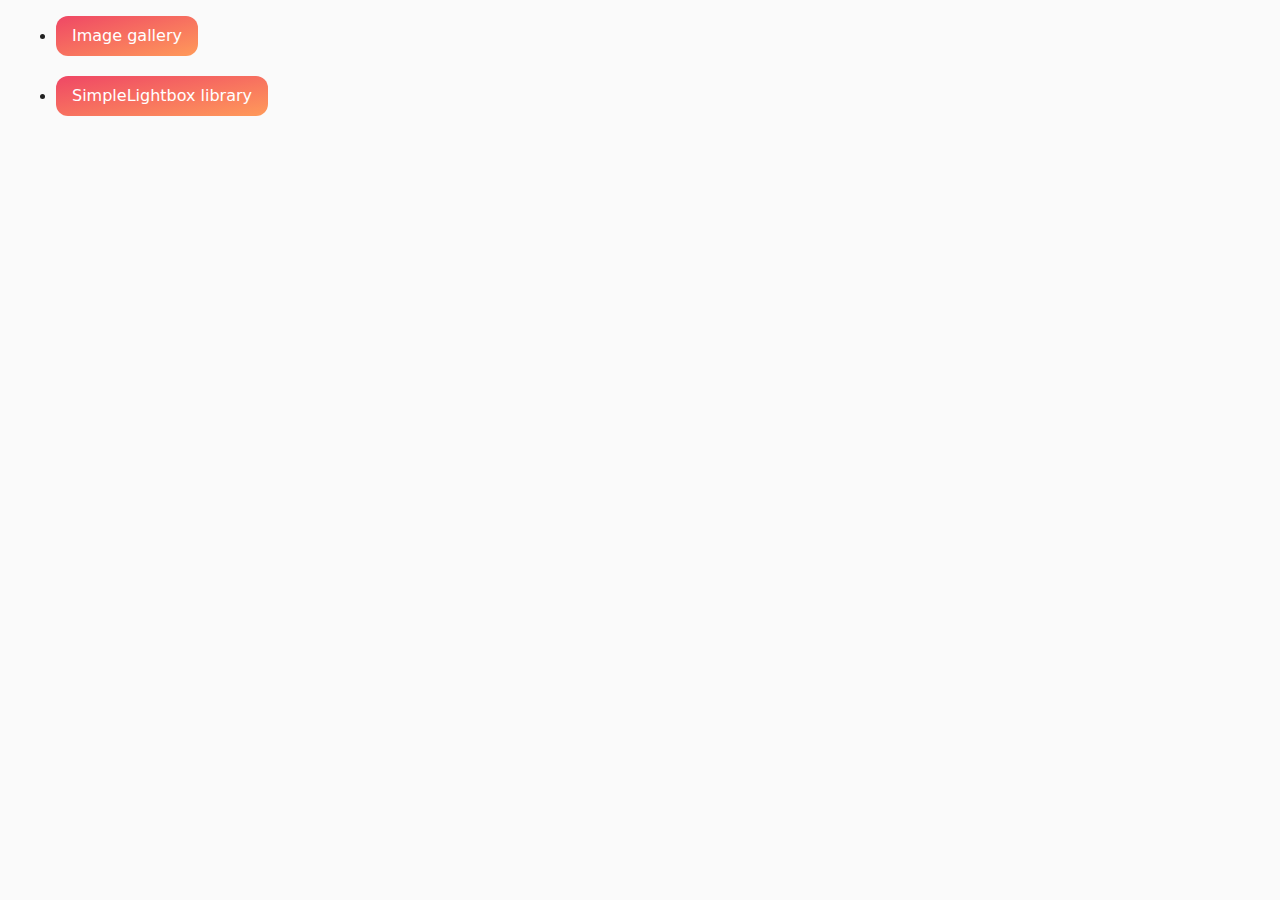
<file: index.html>
<!DOCTYPE html>
<html lang="en">
  <head>
    <meta charset="UTF-8" />
    <meta name="viewport" content="width=device-width, initial-scale=1.0" />
    <meta http-equiv="X-UA-Compatible" content="ie=edge" />
    <title>Homework 7</title>
    <link rel="stylesheet" href="css/common.css" />
  </head>
  <body>
    <ul>
      <li><a class="button" href="01-gallery.html">Image gallery</a></li>
      <li><a class="button" href="02-lightbox.html">SimpleLightbox library</a></li>
    </ul>
  </body>
</html>
</file>
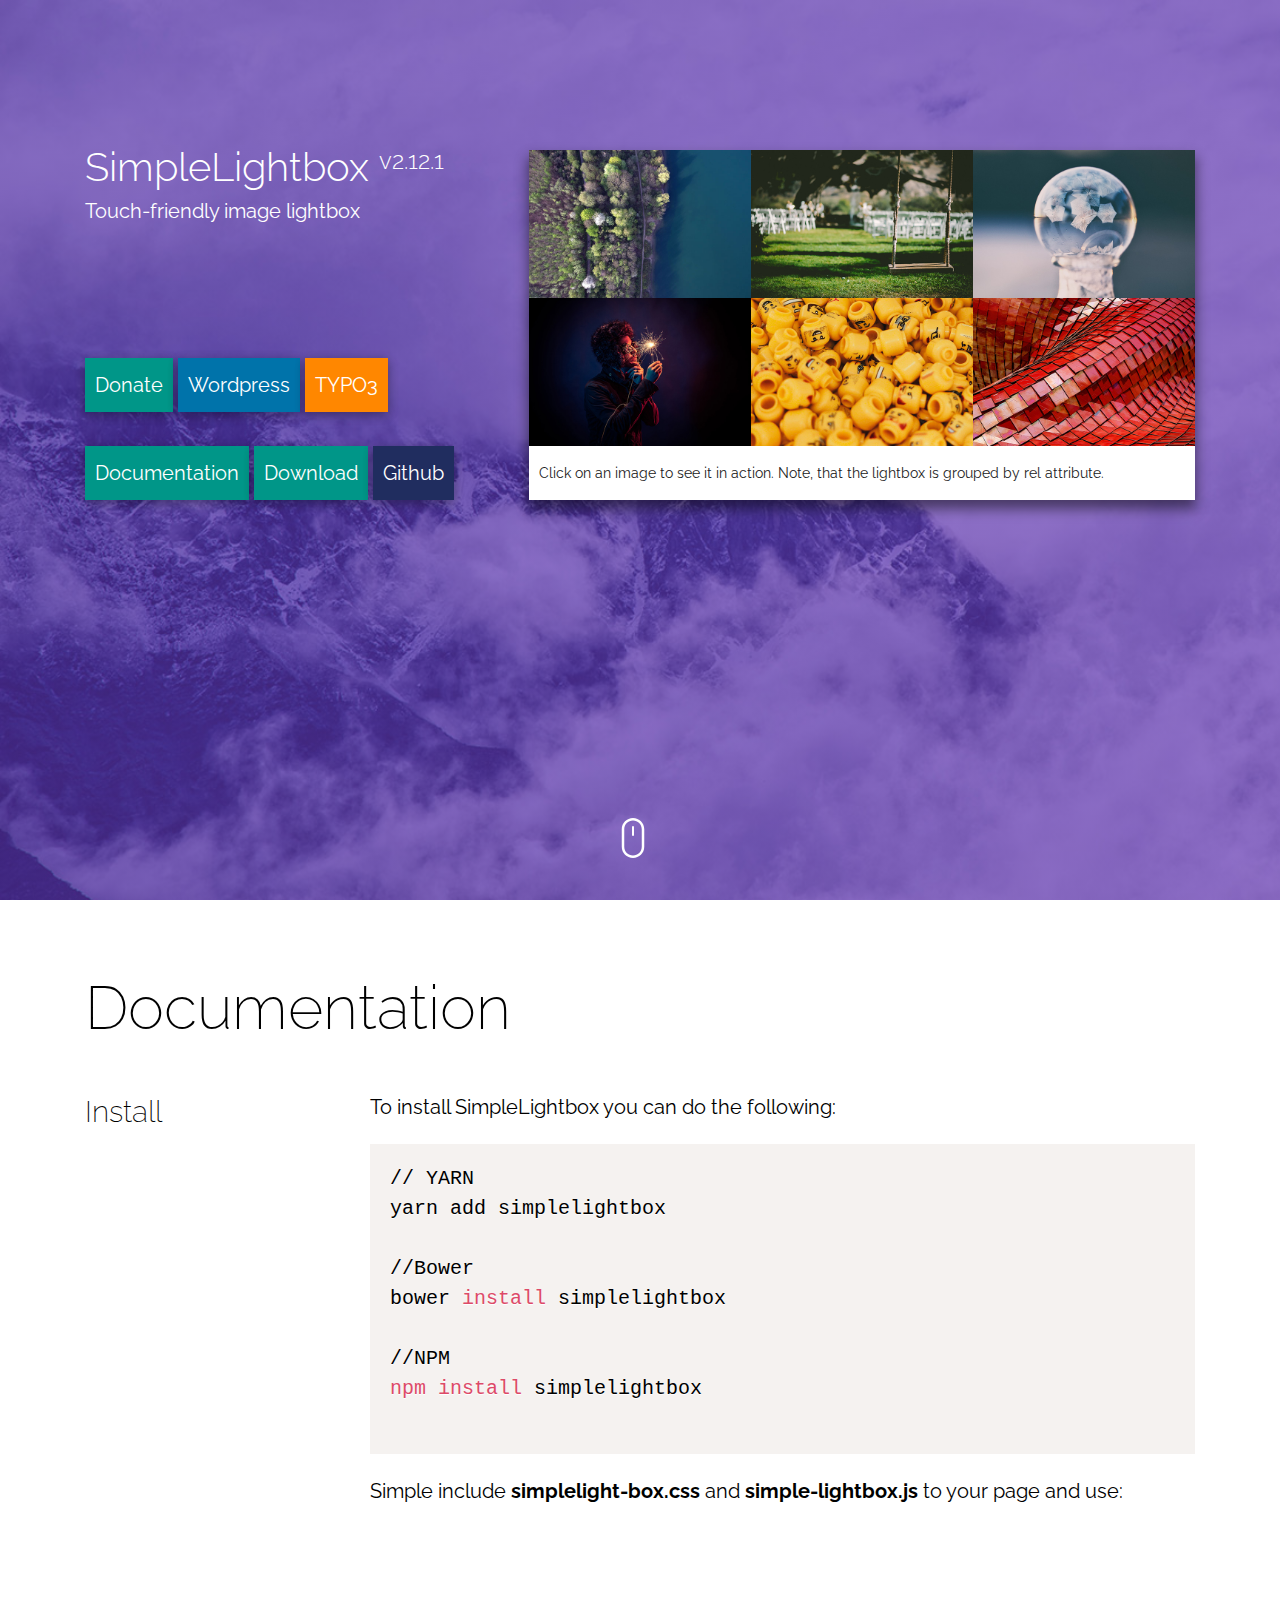
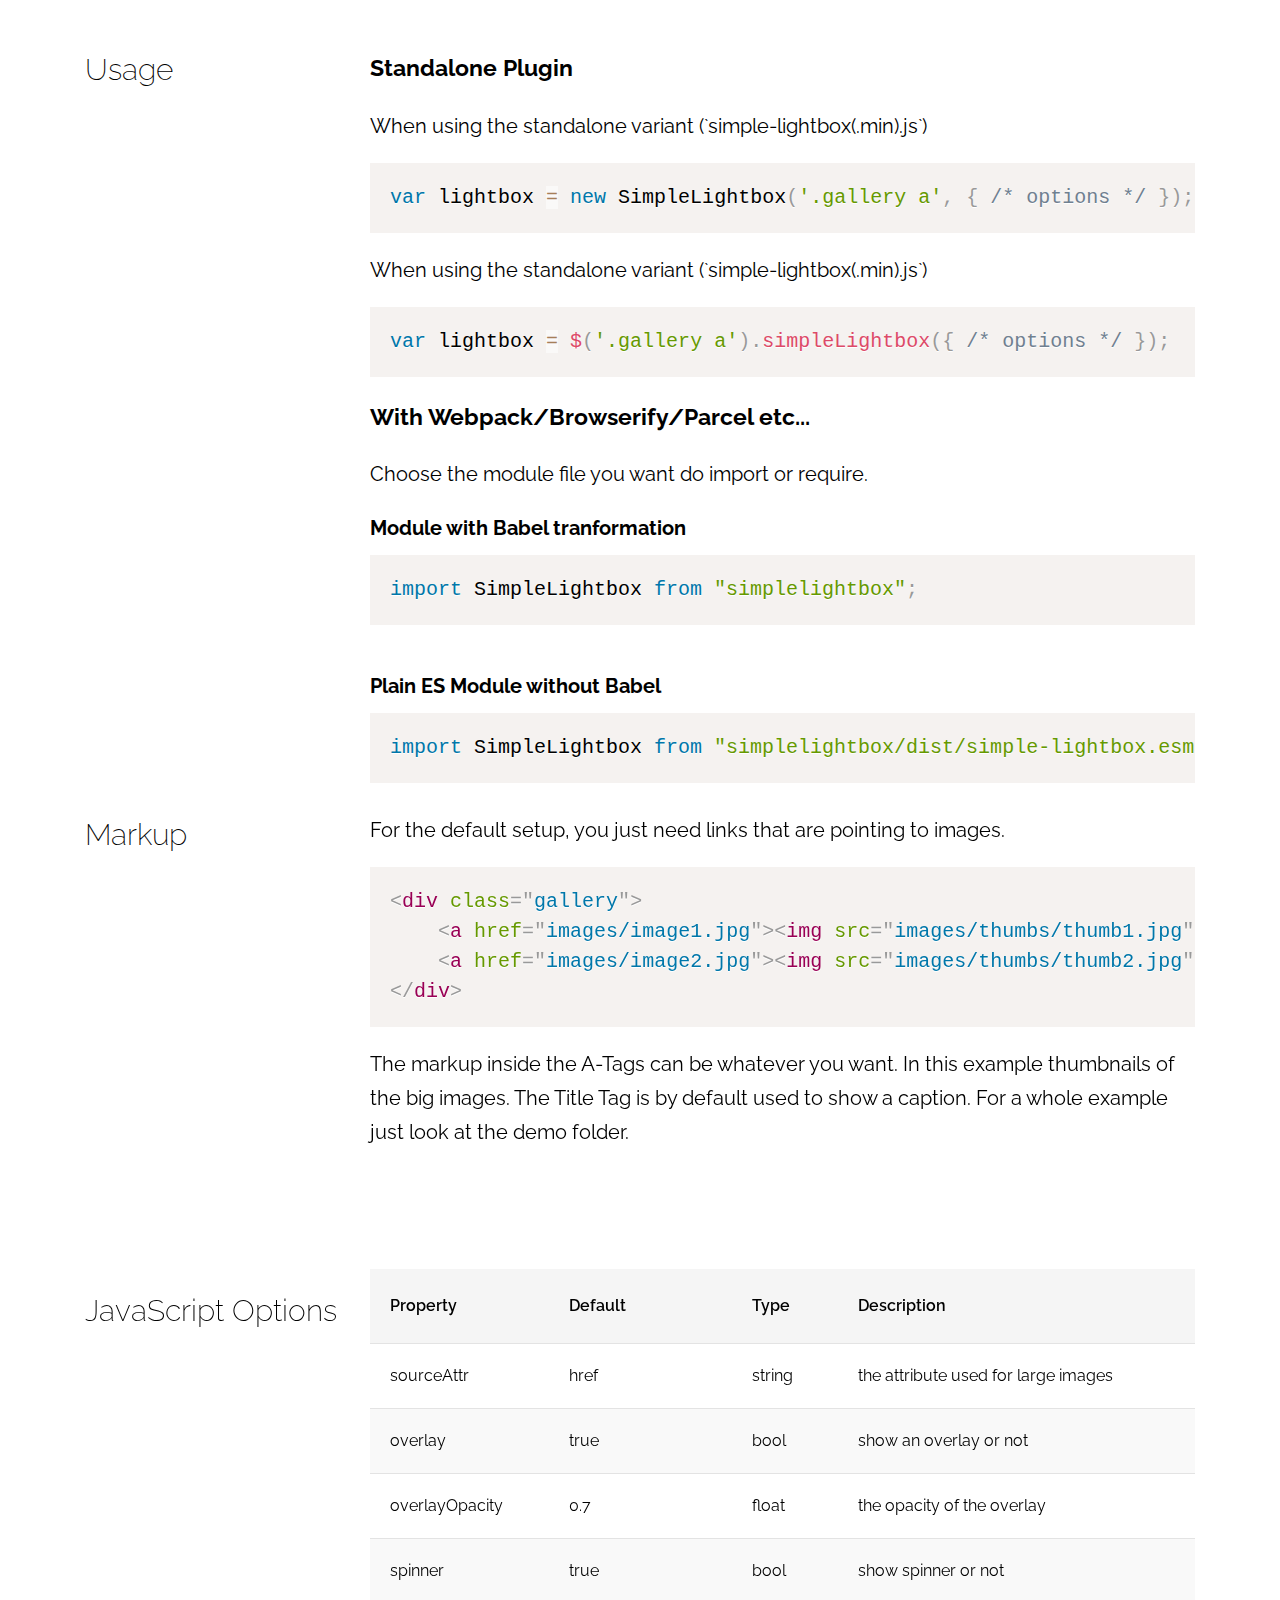
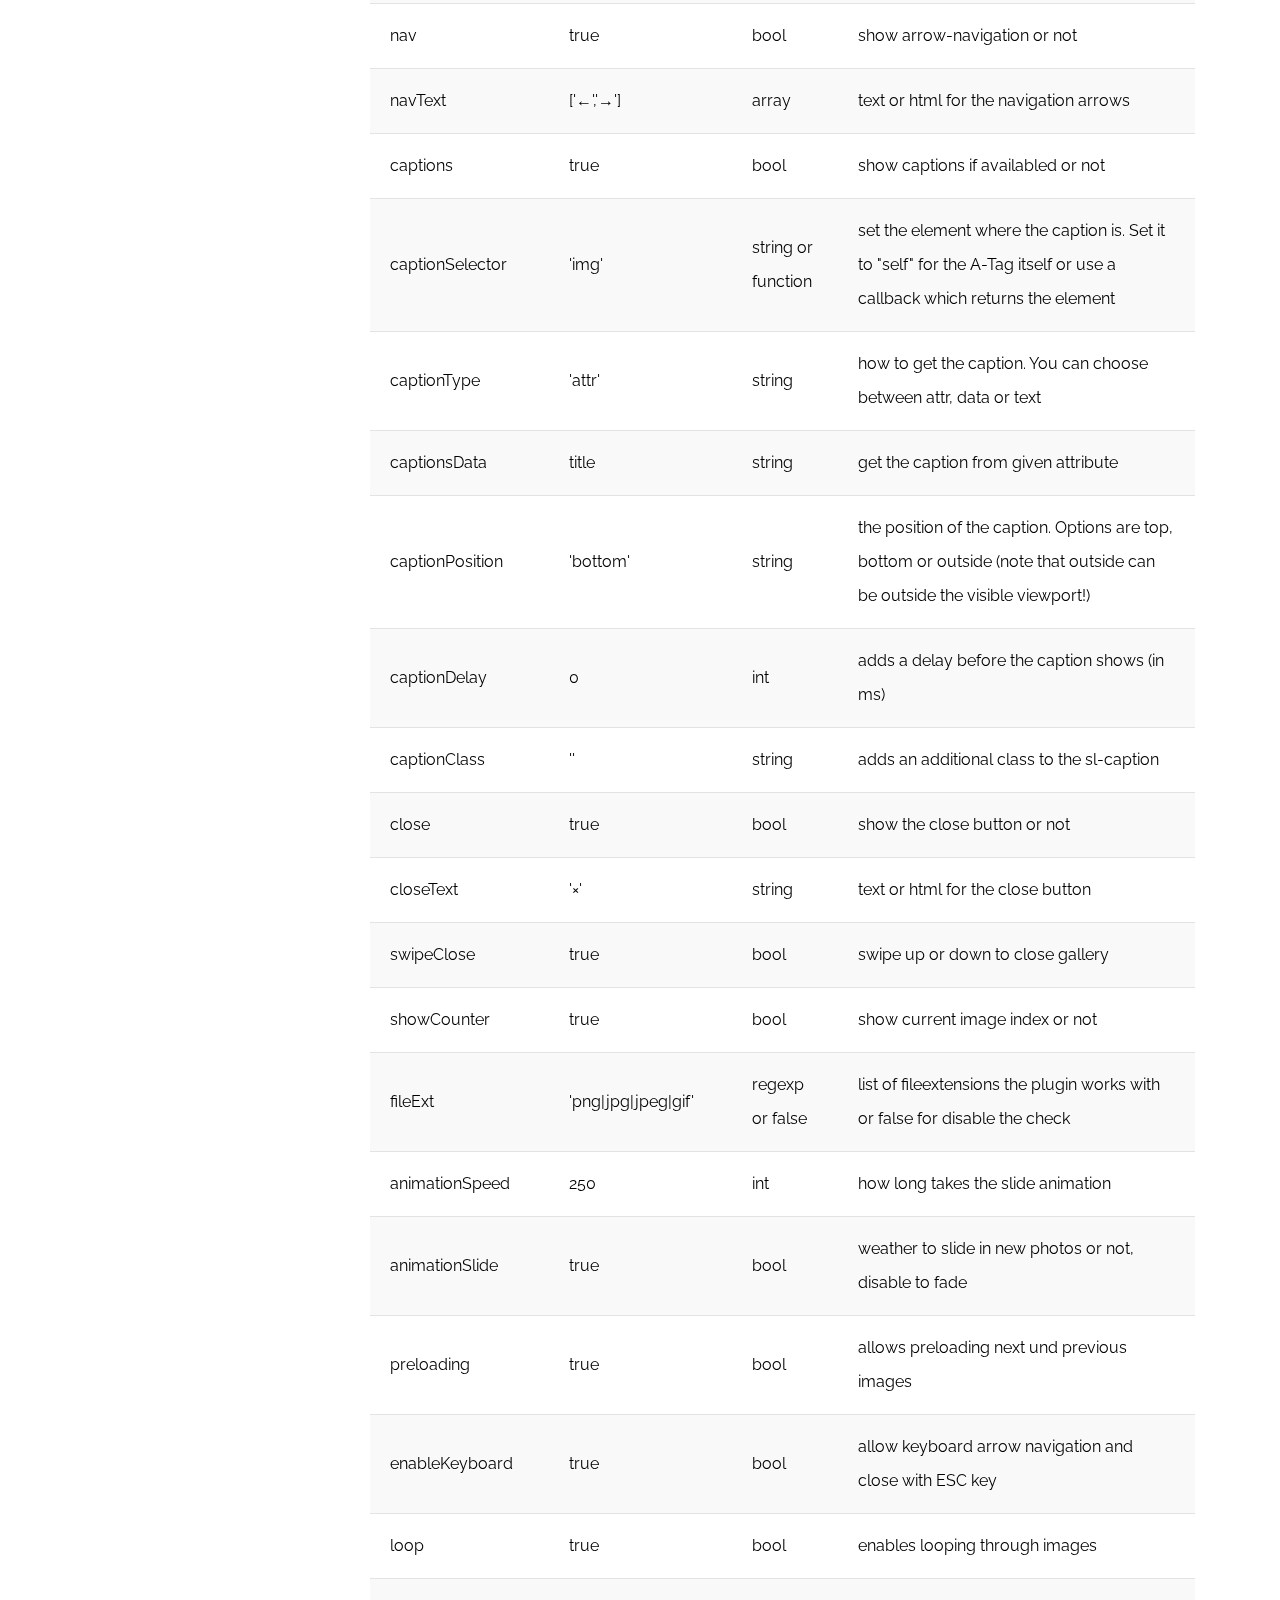
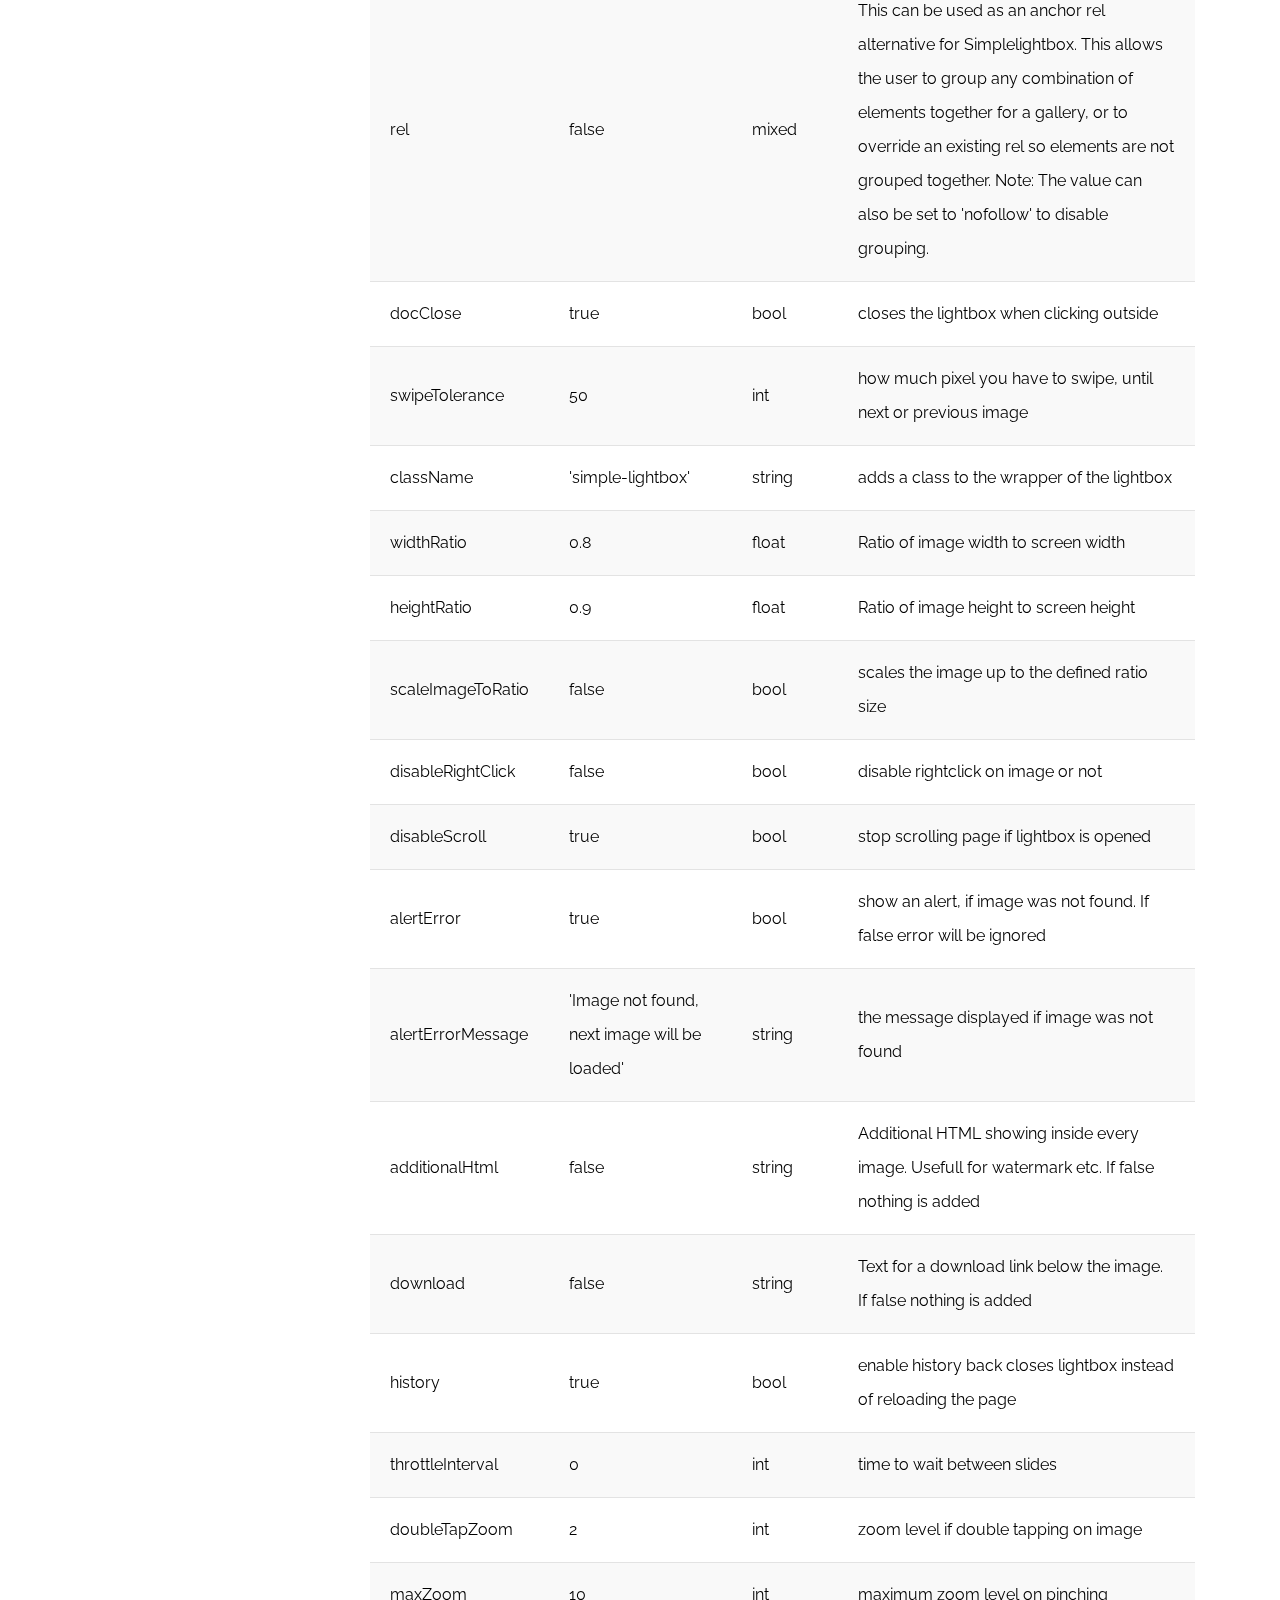
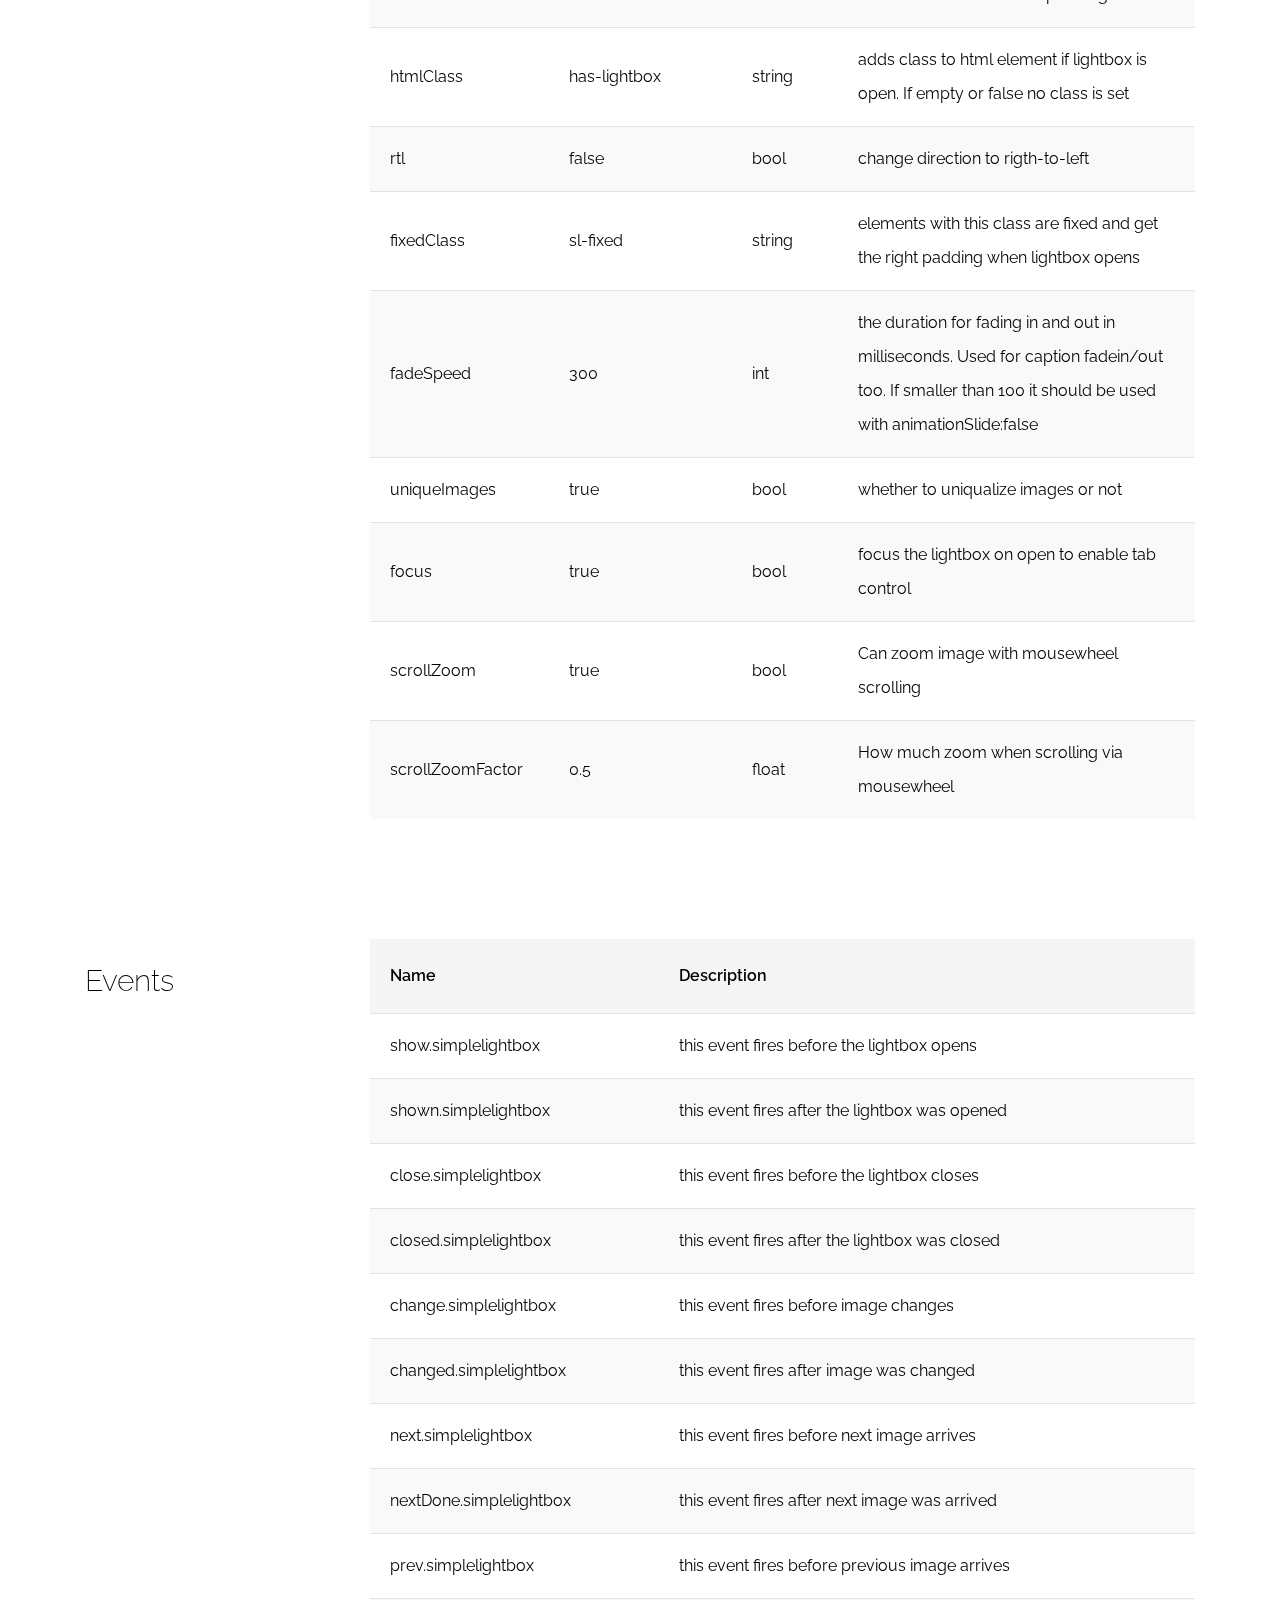
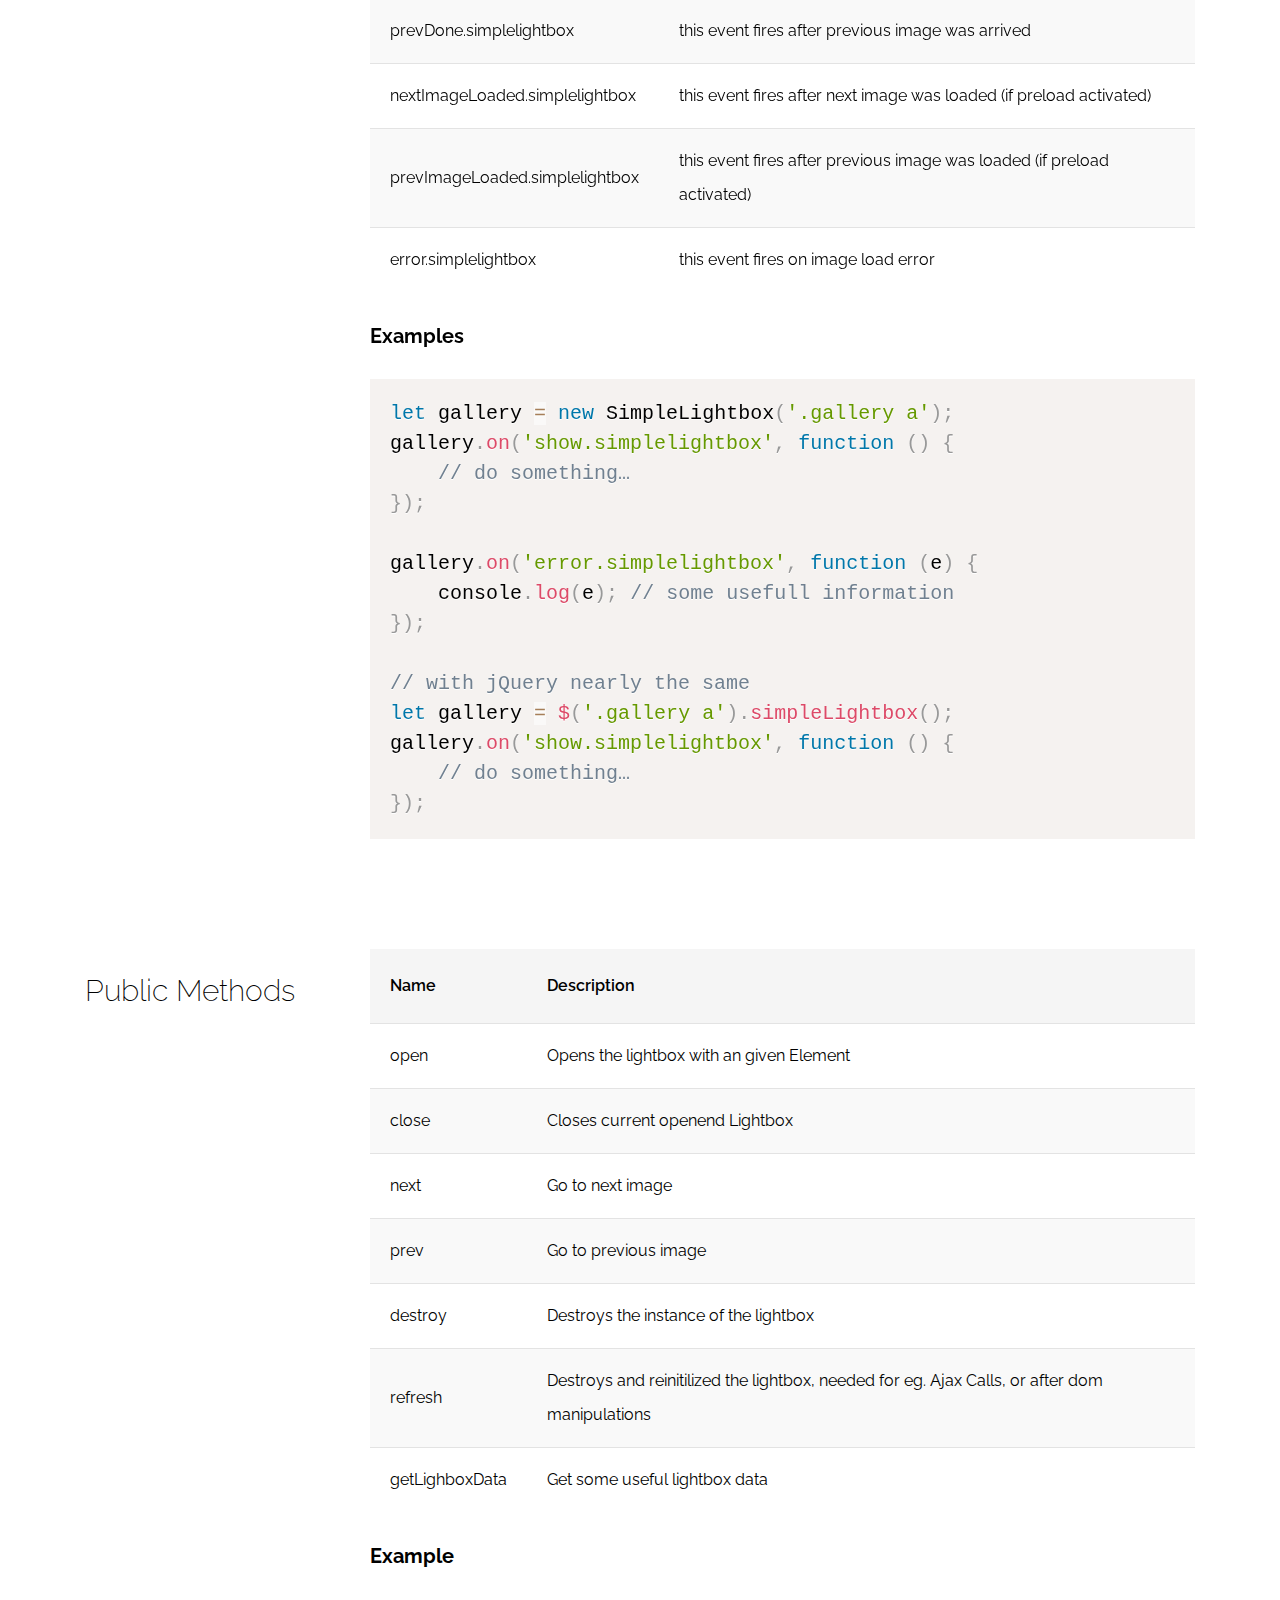
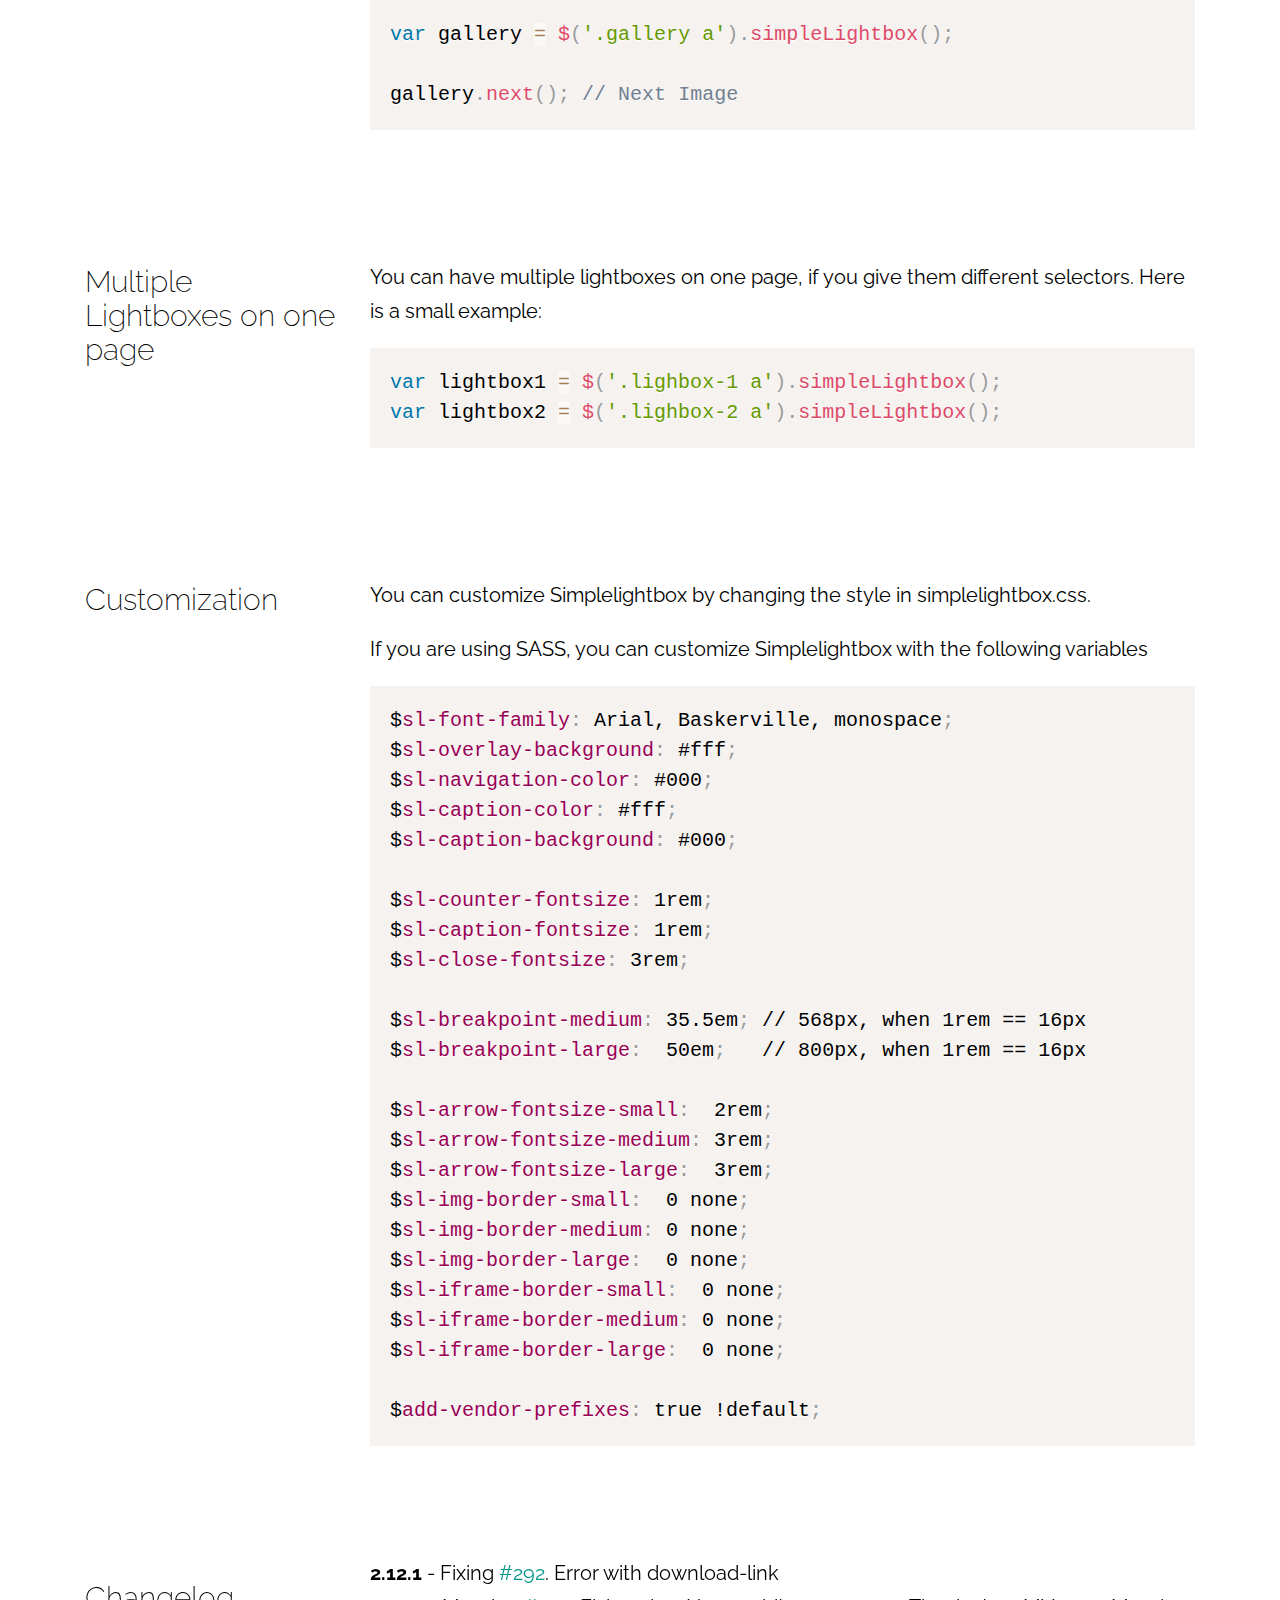
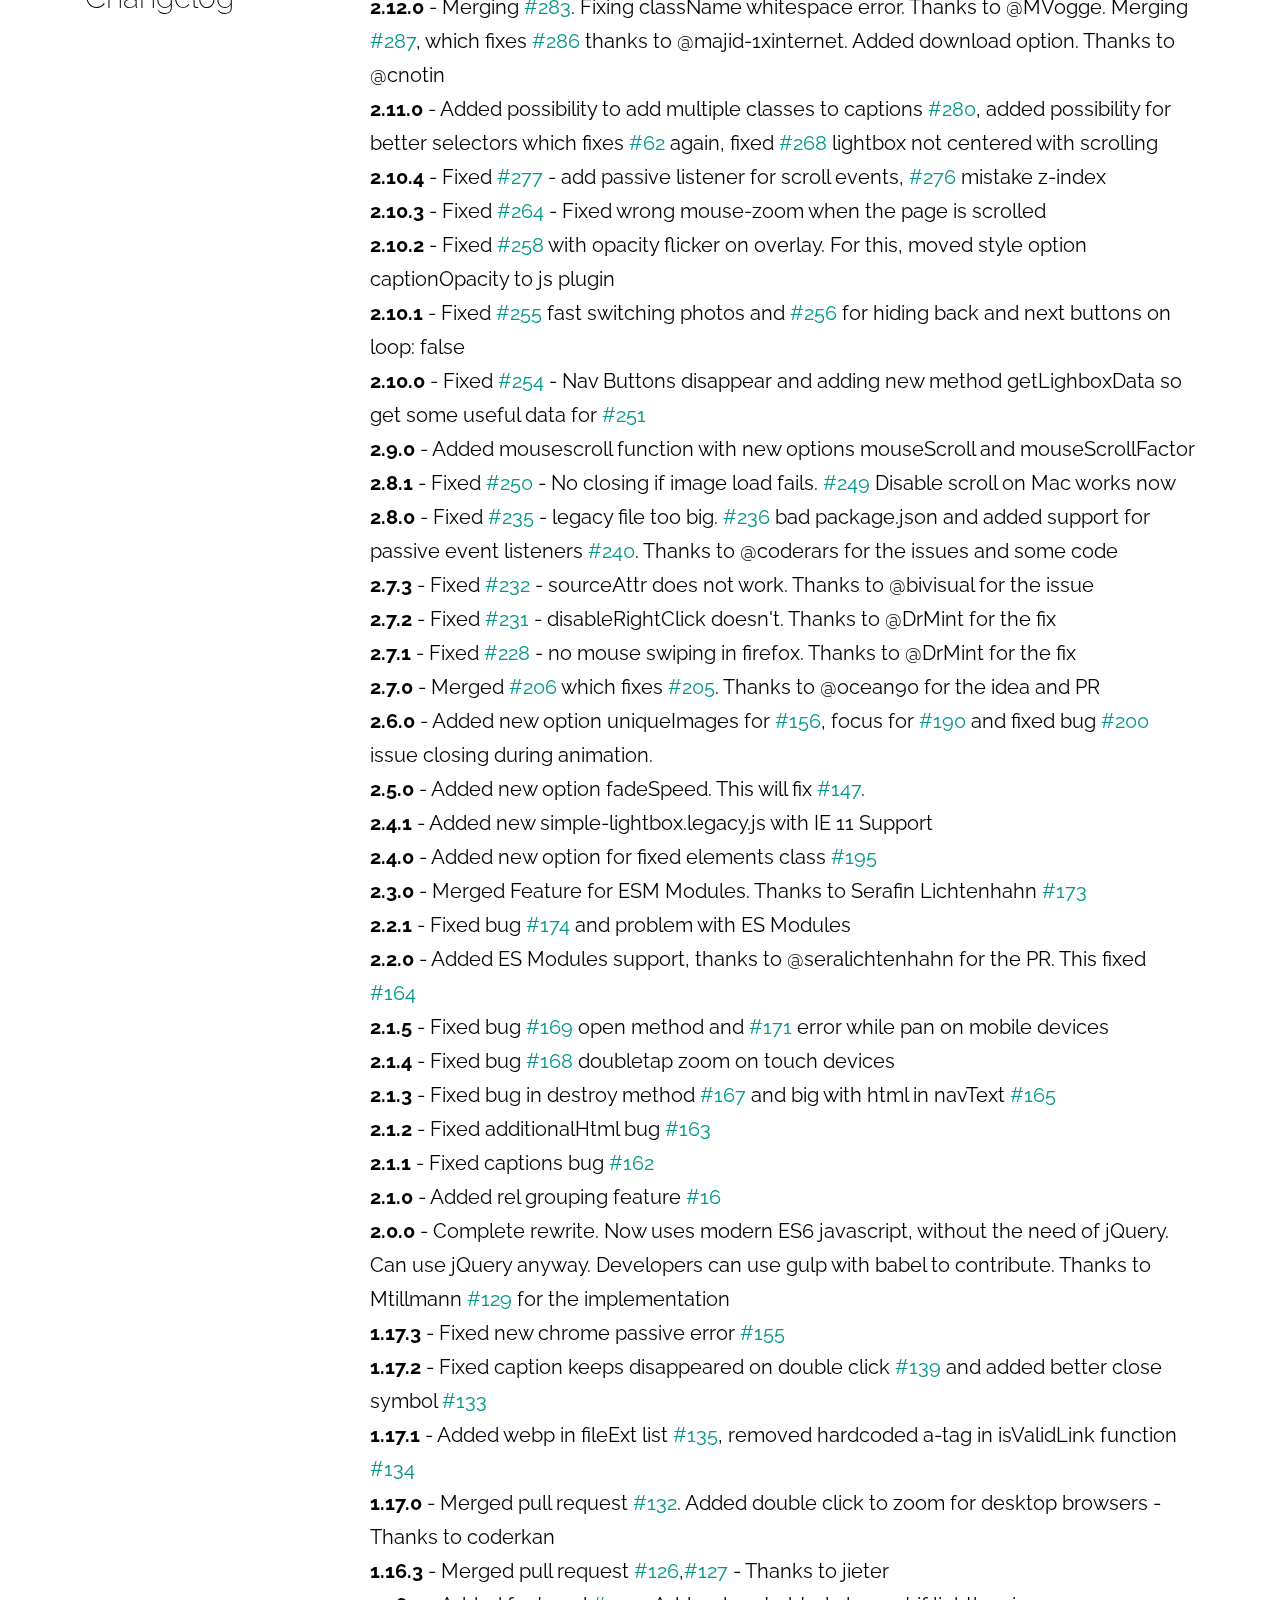
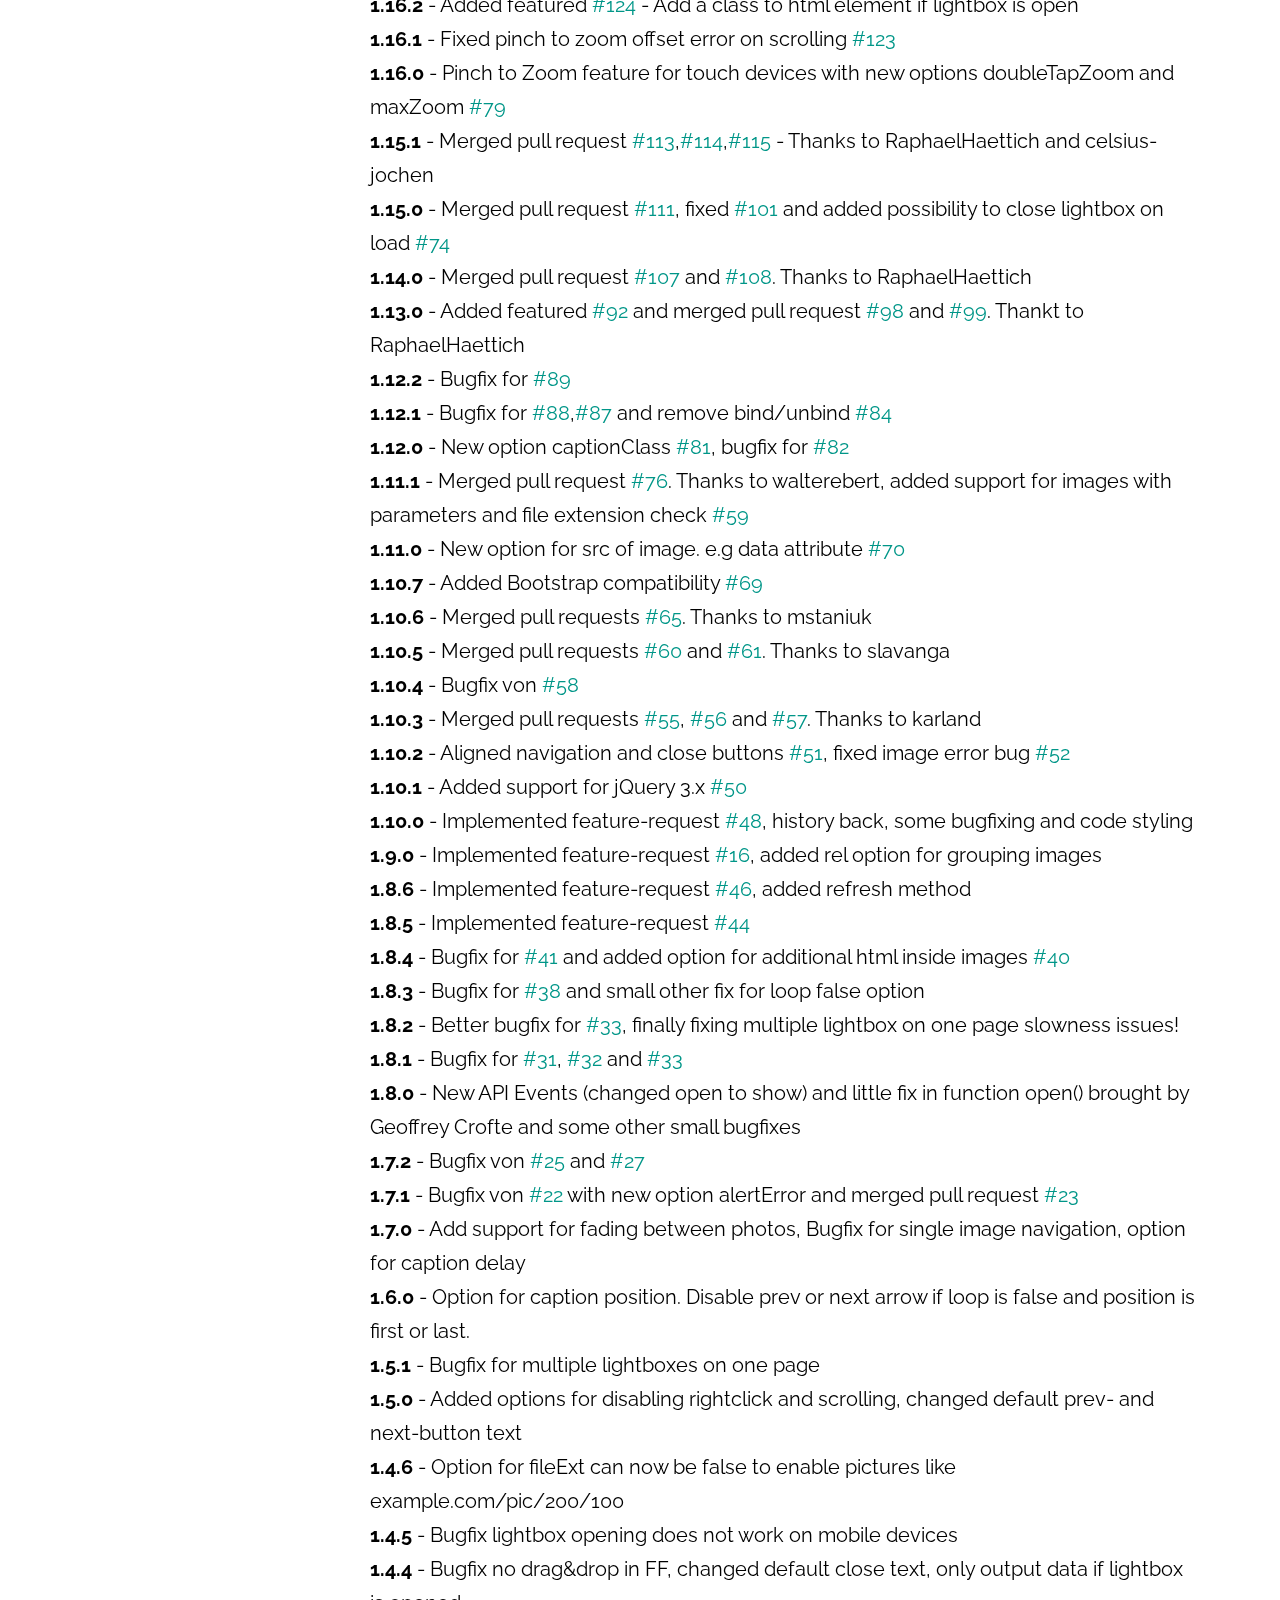
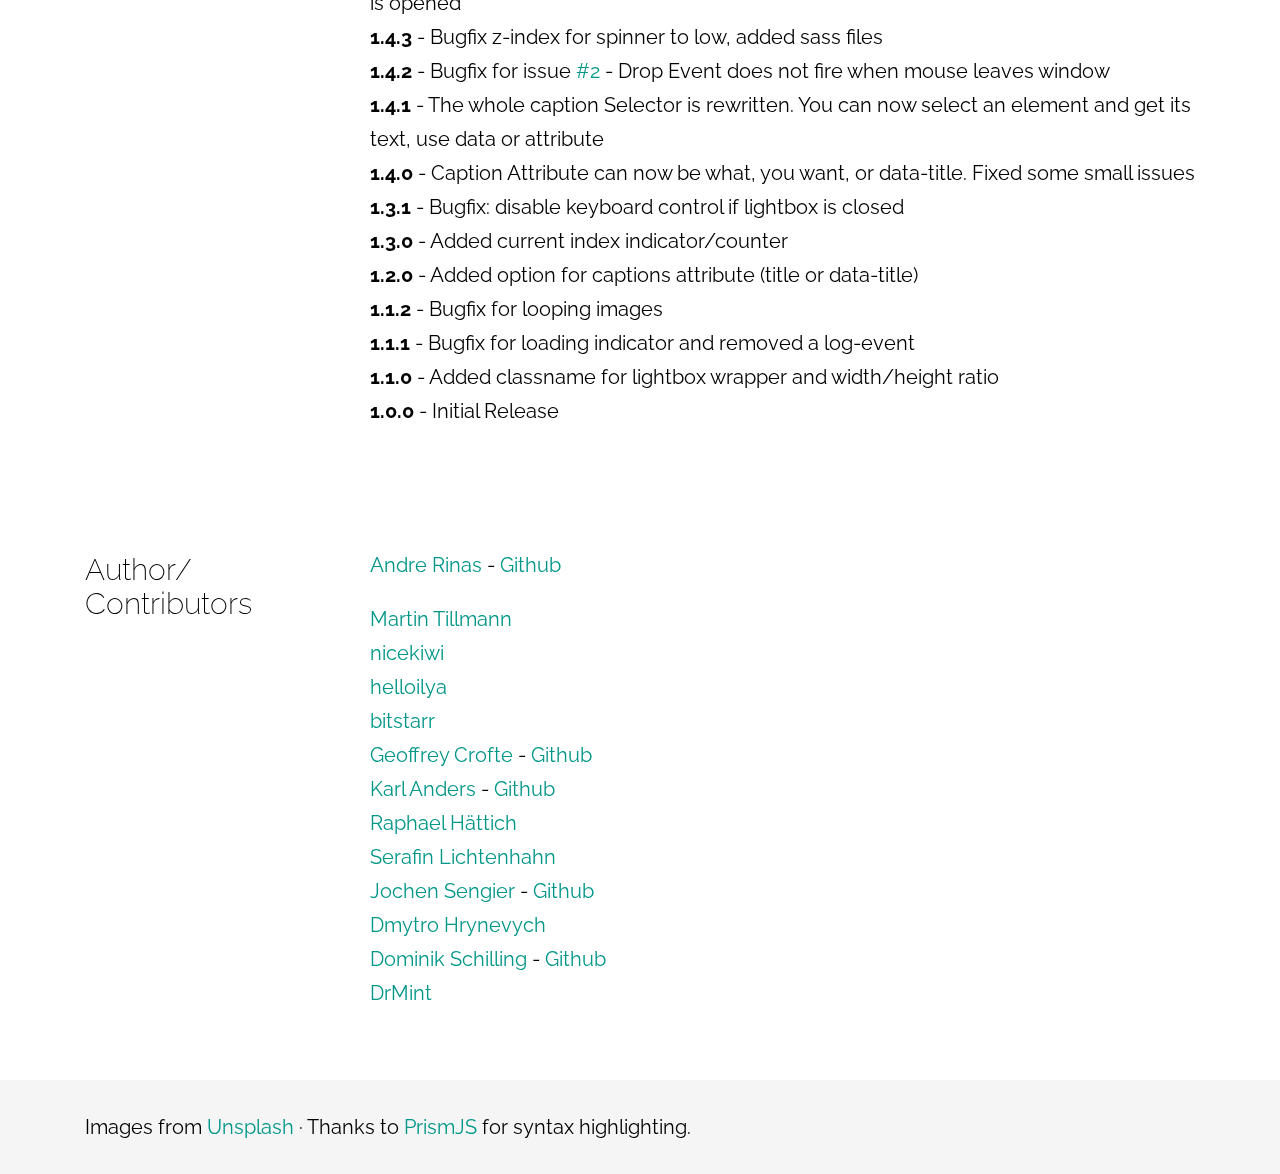
<file: node_modules/simplelightbox/demo/index.html>
<!DOCTYPE html>
<html lang="en">
<head>
<meta charset="utf-8">
<meta content="width=device-width, initial-scale=1, maximum-scale=1, user-scalable=no" name="viewport" />
<link href="https://fonts.googleapis.com/css?family=Raleway:300,400,700" rel="stylesheet">
<link rel="stylesheet" href="../dist/simple-lightbox.css?v2.12.1" />
<link rel="stylesheet" href="demo.css" />
<title>SimpleLightbox by André Rinas</title>
</head>
<body>
<header>
	<div class="gradient"></div>
	<div class="header-container">
		<div class="container demo-container">
			<div class="info">
				<h1>SimpleLightbox <sup>v2.12.1</sup></h1>
				<span class="subline">Touch-friendly image lightbox</span>
				<nav>
					<a class="btn donate" target="_blank" href="https://www.paypal.me/anrinas">Donate</a>
					<a class="btn wordpress" target="_blank" href="https://wordpress.org/plugins/simplelightbox/">Wordpress</a>
					<a class="btn typo3" target="_blank" href="https://extensions.typo3.org/extension/simplelightbox/">TYPO3</a><br><br>
					<a class="btn accent-color scrolllink" href="#documentation">Documentation</a>
					<a class="btn accent-color" target="_blank" href="https://github.com/andreknieriem/simplelightbox/archive/master.zip">Download</a>
					<a class="btn github" target="_blank" href="https://github.com/andreknieriem/simplelightbox">Github</a>
				</nav>
			</div>
			<div class="small-demo">
				<a href="img/full/01.jpg"><img src="img/thumb/01.jpg" title="Drone Photography" alt="" /></a>
				<a rel="rel2" href="img/full/02.jpg"><img src="img/thumb/02.jpg" alt="" /></a>
				<a rel="rel3" href="img/full/03.jpg"><img src="img/thumb/03.jpg" alt="" /></a>
				<a rel="rel2" href="img/full/04.jpg"><img src="img/thumb/04.jpg" alt="" /></a>
				<a rel="rel2" href="img/full/05.jpg"><img src="img/thumb/05.jpg" alt="" title="Lego Heads" /></a>
				<a rel="rel1" href="img/full/06.jpg"><img src="img/thumb/06.jpg" alt="" /></a>
				<div class="clearing"></div>
				<div class="caption">
					Click on an image to see it in action. Note, that the lightbox is grouped by rel attribute.
				</div>
			</div>
			<div class="clearing"></div>
		</div>
		<a class="scroll-hint scrolllink" href="#documentation"><span class="scrollwheel"></span></a>
	</div>
</header>
<div class="flyin-navi sl-fixed">
	<div class="container">
		<ul>
			<li><a class="scrolllink" href="#install">Install</a></li>
			<li><a class="scrolllink" href="#usage">Usage</a></li>
			<li><a class="scrolllink" href="#options">Options</a></li>
			<li><a class="scrolllink" href="#events">Events</a></li>
			<li><a class="scrolllink" href="#publicmethods">Public Methods</a></li>
			<li><a class="scrolllink" href="#multiple">Multiple</a></li>
			<li><a class="scrolllink" href="#customization">Customization</a></li>
		</ul>
	</div>
</div>
<section>
	<div class="container" id="documentation">
		<h1>Documentation</h1>
		<div class="row">
			<div class="col-left" id="install">
				<h2>Install</h2>
			</div>
			<div class="col-right">
				<p>
					To install SimpleLightbox you can do the following:
				</p>
				<pre>
<code class="language-bash">// YARN
yarn add simplelightbox

//Bower
bower install simplelightbox

//NPM
npm install simplelightbox</code>
				</pre>
				<p>
					Simple include <strong>simplelight-box.css</strong> and <strong>simple-lightbox.js</strong> to your page and use:
				</p>
			</div>
		</div>
	</div>
</section>
<section>
	<div class="container">
		<div class="row">
			<div class="col-left" id="usage">
				<h2>Usage</h2>
			</div>
			<div class="col-right">
				<h3>Standalone Plugin</h3>
				<p>
					When using the standalone variant (`simple-lightbox(.min).js`)
				</p>
				<pre class="language-javascript"><code class="language-javascript">var lightbox = new SimpleLightbox('.gallery a', { /* options */ });</code></pre>
				<p>
					When using the standalone variant (`simple-lightbox(.min).js`)
				</p>
				<pre class="language-javascript"><code class="language-javascript">var lightbox = $('.gallery a').simpleLightbox({ /* options */ });</code></pre>

				<h3>With Webpack/Browserify/Parcel etc...</h3>
				<p>Choose the module file you want do import or require.</p>
				<strong>Module with Babel tranformation</strong><br>
				<pre class="language-javascript"><code class="language-javascript">import SimpleLightbox from "simplelightbox";</code></pre>
				<br>
				<strong>Plain ES Module without Babel</strong><br>
				<pre class="language-javascript"><code class="language-javascript">import SimpleLightbox from "simplelightbox/dist/simple-lightbox.esm";</code></pre>
			</div>
		</div>
		<div class="row">
			<div class="col-left" id="usage">
				<h2>Markup</h2>
			</div>
			<div class="col-right">
				<p>For the default setup, you just need links that are pointing to images.</p>
				<pre class="language-markup"><code class="language-markup">&lt;div class="gallery"&gt;
    &lt;a href="images/image1.jpg"&gt;&lt;img src="images/thumbs/thumb1.jpg" alt="" title=""/&gt;&lt;/a&gt;
    &lt;a href="images/image2.jpg"&gt;&lt;img src="images/thumbs/thumb2.jpg" alt="" title="Beautiful Image"/&gt;&lt;/a&gt;
&lt;/div&gt;</code></pre>
				<p>
				The markup inside the A-Tags can be whatever you want. In this example thumbnails of the big images. The Title Tag is by default used to show a caption.
				For a whole example just look at the demo folder.
				</p>
			</div>
		</div>
	</div>
</section>
<section>
	<div class="container">
		<div class="row">
			<div class="col-left" id="options">
				<h2>JavaScript Options</h2>
			</div>
			<div class="col-right">
				<table>
					<thead>
					<tr>
					<th>Property</th>
					<th>Default</th>
					<th>Type</th>
					<th>Description</th>
					</tr>
					</thead>
					<tbody>
					<tr>
					<td>sourceAttr</td>
					<td>href</td>
					<td>string</td>
					<td>the attribute used for large images</td>
					</tr>
					<tr>
					<td>overlay</td>
					<td>true</td>
					<td>bool</td>
					<td>show an overlay or not</td>
					</tr>
					<tr>
					<td>overlayOpacity</td>
					<td>0.7</td>
					<td>float</td>
					<td>the opacity of the overlay</td>
					</tr>
					<tr>
					<td>spinner</td>
					<td>true</td>
					<td>bool</td>
					<td>show spinner or not</td>
					</tr>
					<tr>
					<td>nav</td>
					<td>true</td>
					<td>bool</td>
					<td>show arrow-navigation or not</td>
					</tr>
					<tr>
					<td>navText</td>
					<td>['←','→']</td>
					<td>array</td>
					<td>text or html for the navigation arrows</td>
					</tr>
					<tr>
					<td>captions</td>
					<td>true</td>
					<td>bool</td>
					<td>show captions if availabled or not</td>
					</tr>
					<tr>
					<td>captionSelector</td>
					<td>'img'</td>
					<td>string or function</td>
					<td>set the element where the caption is. Set it to "self" for the A-Tag itself or use a callback which returns the element</td>
					</tr>
					<tr>
					<td>captionType</td>
					<td>'attr'</td>
					<td>string</td>
					<td>how to get the caption. You can choose between attr, data or text</td>
					</tr>
					<tr>
					<td>captionsData</td>
					<td>title</td>
					<td>string</td>
					<td>get the caption from given attribute</td>
					</tr>
					<tr>
					<td>captionPosition</td>
					<td>'bottom'</td>
					<td>string</td>
					<td>the position of the caption. Options are top, bottom or outside (note that outside can be outside the visible viewport!)</td>
					</tr>
					<tr>
					<td>captionDelay</td>
					<td>0</td>
					<td>int</td>
					<td>adds a delay before the caption shows (in ms)</td>
					</tr>
					<tr>
					<td>captionClass</td>
					<td>''</td>
					<td>string</td>
					<td>adds an additional class to the sl-caption</td>
					</tr>
					<tr>
					<td>close</td>
					<td>true</td>
					<td>bool</td>
					<td>show the close button or not</td>
					</tr>
					<tr>
					<td>closeText</td>
					<td>'×'</td>
					<td>string</td>
					<td>text or html for the close button</td>
					</tr>
					<tr>
					<td>swipeClose</td>
					<td>true</td>
					<td>bool</td>
					<td>swipe up or down to close gallery</td>
					</tr>
					<tr>
					<td>showCounter</td>
					<td>true</td>
					<td>bool</td>
					<td>show current image index or not</td>
					</tr>
					<tr>
					<td>fileExt</td>
					<td>'png|jpg|jpeg|gif'</td>
					<td>regexp or false</td>
					<td>list of fileextensions the plugin works with or false for disable the check</td>
					</tr>
					<tr>
					<td>animationSpeed</td>
					<td>250</td>
					<td>int</td>
					<td>how long takes the slide animation</td>
					</tr>
					<tr>
					<td>animationSlide</td>
					<td>true</td>
					<td>bool</td>
					<td>weather to slide in new photos or not, disable to fade</td>
					</tr>
					<tr>
					<td>preloading</td>
					<td>true</td>
					<td>bool</td>
					<td>allows preloading next und previous images</td>
					</tr>
					<tr>
					<td>enableKeyboard</td>
					<td>true</td>
					<td>bool</td>
					<td>allow keyboard arrow navigation and close with ESC key</td>
					</tr>
					<tr>
					<td>loop</td>
					<td>true</td>
					<td>bool</td>
					<td>enables looping through images</td>
					</tr>
					<tr>
					<td>rel</td>
					<td>false</td>
					<td>mixed</td>
					<td>This can be used as an anchor rel alternative for Simplelightbox. This allows the user to group any combination of elements together for a gallery, or to override an existing rel so elements are not grouped together. Note: The value can also be set to 'nofollow' to disable grouping.</td>
					</tr>
					<tr>
					<td>docClose</td>
					<td>true</td>
					<td>bool</td>
					<td>closes the lightbox when clicking outside</td>
					</tr>
					<tr>
					<td>swipeTolerance</td>
					<td>50</td>
					<td>int</td>
					<td>how much pixel you have to swipe, until next or previous image</td>
					</tr>
					<tr>
					<td>className</td>
					<td>'simple-lightbox'</td>
					<td>string</td>
					<td>adds a class to the wrapper of the lightbox</td>
					</tr>
					<tr>
					<td>widthRatio</td>
					<td>0.8</td>
					<td>float</td>
					<td>Ratio of image width to screen width</td>
					</tr>
					<tr>
					<td>heightRatio</td>
					<td>0.9</td>
					<td>float</td>
					<td>Ratio of image height to screen height</td>
					</tr>
					<td>scaleImageToRatio</td>
					<td>false</td>
					<td>bool</td>
					<td>scales the image up to the defined ratio size</td>
					</tr>
					<tr>
					<td>disableRightClick</td>
					<td>false</td>
					<td>bool</td>
					<td>disable rightclick on image or not</td>
					</tr>
					<tr>
					<td>disableScroll</td>
					<td>true</td>
					<td>bool</td>
					<td>stop scrolling page if lightbox is opened</td>
					</tr>
					<tr>
					<td>alertError</td>
					<td>true</td>
					<td>bool</td>
					<td>show an alert, if image was not found. If false error will be ignored</td>
					</tr>
					<tr>
					<td>alertErrorMessage</td>
					<td>'Image not found, next image will be loaded'</td>
					<td>string</td>
					<td>the message displayed if image was not found</td>
					</tr>
					<tr>
					<td>additionalHtml</td>
					<td>false</td>
					<td>string</td>
					<td>Additional HTML showing inside every image. Usefull for watermark etc. If false nothing is added</td>
					</tr>
					<tr>
					<td>download</td>
					<td>false</td>
					<td>string</td>
					<td>Text for a download link below the image. If false nothing is added</td>
					</tr>
					<tr>
					<td>history</td>
					<td>true</td>
					<td>bool</td>
					<td>enable history back closes lightbox instead of reloading the page</td>
					</tr>
					<tr>
					<td>throttleInterval</td>
					<td>0</td>
					<td>int</td>
					<td>time to wait between slides</td>
					</tr>
					<tr>
					<td>doubleTapZoom</td>
					<td>2</td>
					<td>int</td>
					<td>zoom level if double tapping on image</td>
					</tr>
					<tr>
					<td>maxZoom</td>
					<td>10</td>
					<td>int</td>
					<td>maximum zoom level on pinching</td>
					</tr>
					<tr>
					<td>htmlClass</td>
					<td>has-lightbox</td>
					<td>string</td>
					<td>adds class to html element if lightbox is open. If empty or false no class is set</td>
					</tr>
					<tr>
					<td>rtl</td>
					<td>false</td>
					<td>bool</td>
					<td>change direction to rigth-to-left</td>
					</tr>
					<tr>
					<td>fixedClass</td>
					<td>sl-fixed</td>
					<td>string</td>
					<td>elements with this class are fixed and get the right padding when lightbox opens</td>
					</tr>
					<tr>
					<td>fadeSpeed</td>
					<td>300</td>
					<td>int</td>
					<td>the duration for fading in and out in milliseconds. Used for caption fadein/out too. If smaller than 100 it should be used with animationSlide:false</td>
					</tr>
					<tr>
					<td>uniqueImages</td>
					<td>true</td>
					<td>bool</td>
					<td>whether to uniqualize images or not</td>
					</tr>
					<tr>
					<td>focus</td>
					<td>true</td>
					<td>bool</td>
					<td>focus the lightbox on open to enable tab control</td>
					</tr>
					<tr>
					<td>scrollZoom</td>
					<td>true</td>
					<td>bool</td>
					<td>Can zoom image with mousewheel scrolling</td>
					</tr>
					<tr>
					<td>scrollZoomFactor</td>
					<td>0.5</td>
					<td>float</td>
					<td>How much zoom when scrolling via mousewheel</td>
					</tr>
					</tbody>
					</table>
			</div>
		</div>
	</div>
</section>
<section>
	<div class="container">
		<div class="row">
			<div class="col-left" id="events">
				<h2>Events</h2>
			</div>
			<div class="col-right">
				<table>
				<thead>
				<tr>
				<th>Name</th>
				<th>Description</th>
				</tr>
				</thead>
				<tbody>
				<tr>
				<td>show.simplelightbox</td>
				<td>this event fires before the lightbox opens</td>
				</tr>
				<tr>
				<td>shown.simplelightbox</td>
				<td>this event fires after the lightbox was opened</td>
				</tr>
				<tr>
				<td>close.simplelightbox</td>
				<td>this event fires before the lightbox closes</td>
				</tr>
				<tr>
				<td>closed.simplelightbox</td>
				<td>this event fires after the lightbox was closed</td>
				</tr>
				<tr>
				<td>change.simplelightbox</td>
				<td>this event fires before image changes</td>
				</tr>
				<tr>
				<td>changed.simplelightbox</td>
				<td>this event fires after image was changed</td>
				</tr>
				<tr>
				<td>next.simplelightbox</td>
				<td>this event fires before next image arrives</td>
				</tr>
				<tr>
				<td>nextDone.simplelightbox</td>
				<td>this event fires after next image was arrived</td>
				</tr>
				<tr>
				<td>prev.simplelightbox</td>
				<td>this event fires before previous image arrives</td>
				</tr>
				<tr>
				<td>prevDone.simplelightbox</td>
				<td>this event fires after previous image was arrived</td>
				</tr>
				<tr>
				<td>nextImageLoaded.simplelightbox</td>
				<td>this event fires after next image was loaded (if preload activated)</td>
				</tr>
				<tr>
				<td>prevImageLoaded.simplelightbox</td>
				<td>this event fires after previous image was loaded (if preload activated)</td>
				</tr>
				<tr>
				<td>error.simplelightbox</td>
				<td>this event fires on image load error</td>
				</tr>
				</tbody>
				</table>
				<h4>Examples</h4>
				<pre><code class="language-javascript">let gallery = new SimpleLightbox('.gallery a');
gallery.on('show.simplelightbox', function () {
	// do something…
});

gallery.on('error.simplelightbox', function (e) {
	console.log(e); // some usefull information
});

// with jQuery nearly the same
let gallery = $('.gallery a').simpleLightbox();
gallery.on('show.simplelightbox', function () {
	// do something…
});</code></pre>
			</div>
		</div>
	</div>
</section>
<section>
	<div class="container">
		<div class="row">
			<div class="col-left" id="publicmethods">
				<h2>Public Methods</h2>
			</div>
			<div class="col-right">
				<table>
<thead>
<tr>
<th>Name</th>
<th>Description</th>
</tr>
</thead>
<tbody>
<tr>
<td>open</td>
<td>Opens the lightbox with an given Element</td>
</tr>
<tr>
<td>close</td>
<td>Closes current openend Lightbox</td>
</tr>
<tr>
<td>next</td>
<td>Go to next image</td>
</tr>
<tr>
<td>prev</td>
<td>Go to previous image</td>
</tr>
<tr>
<td>destroy</td>
<td>Destroys the instance of  the lightbox</td>
</tr>
<tr>
<td>refresh</td>
<td>Destroys and reinitilized the lightbox, needed for eg. Ajax Calls, or after dom manipulations</td>
</tr>
<tr>
<td>getLighboxData</td>
<td>Get some useful lightbox data</td>
</tr>
</tbody>
</table>
<h4>Example</h4>
<pre>
<code class="language-javascript">var gallery = $('.gallery a').simpleLightbox();

gallery.next(); // Next Image</code>
</pre>
			</div>
		</div>
	</div>
</section>
<section>
	<div class="container">
		<div class="row">
			<div class="col-left" id="multiple">
				<h2>Multiple Lightboxes on one page</h2>
			</div>
			<div class="col-right">
				<p>
					You can have multiple lightboxes on one page, if you give them different selectors. Here is a small example:
				</p>
<pre>
<code class="language-javascript">var lightbox1 = $('.lighbox-1 a').simpleLightbox();
var lightbox2 = $('.lighbox-2 a').simpleLightbox();</code>
</pre>
			</div>
		</div>
	</div>
</section>
<section>
	<div class="container">
		<div class="row">
			<div class="col-left" id="customization">
				<h2>Customization</h2>
			</div>
			<div class="col-right">
				<p>
					You can customize Simplelightbox by changing the style in simplelightbox.css.
				</p>
				<p>
					If you are using SASS, you can customize Simplelightbox with the following variables
				</p>
<pre>
<code class="language-css">$sl-font-family: Arial, Baskerville, monospace;
$sl-overlay-background: #fff;
$sl-navigation-color: #000;
$sl-caption-color: #fff;
$sl-caption-background: #000;

$sl-counter-fontsize: 1rem;
$sl-caption-fontsize: 1rem;
$sl-close-fontsize: 3rem;

$sl-breakpoint-medium: 35.5em; // 568px, when 1rem == 16px
$sl-breakpoint-large:  50em;   // 800px, when 1rem == 16px

$sl-arrow-fontsize-small:  2rem;
$sl-arrow-fontsize-medium: 3rem;
$sl-arrow-fontsize-large:  3rem;
$sl-img-border-small:  0 none;
$sl-img-border-medium: 0 none;
$sl-img-border-large:  0 none;
$sl-iframe-border-small:  0 none;
$sl-iframe-border-medium: 0 none;
$sl-iframe-border-large:  0 none;

$add-vendor-prefixes: true !default;</code>
</pre>
			</div>
		</div>
	</div>
</section>
<section class="changelog">
	<div class="container">
		<div class="row">
			<div class="col-left">
				<h2>Changelog</h2>
			</div>
			<div class="col-right">
				<strong>2.12.1</strong> - Fixing #292. Error with download-link<br />
				<strong>2.12.0</strong> - Merging #283. Fixing className whitespace error. Thanks to @MVogge. Merging #287, which fixes #286 thanks to @majid-1xinternet. Added download option. Thanks to @cnotin<br />
				<strong>2.11.0</strong> - Added possibility to add multiple classes to captions #280, added possibility for better selectors which fixes #62 again, fixed #268 lightbox not centered with scrolling<br />
				<strong>2.10.4</strong> - Fixed #277 - add passive listener for scroll events, #276 mistake z-index<br />
				<strong>2.10.3</strong> - Fixed #264 - Fixed wrong mouse-zoom when the page is scrolled<br />
				<strong>2.10.2</strong> - Fixed #258 with opacity flicker on overlay. For this, moved style option captionOpacity to js plugin<br />
				<strong>2.10.1</strong> - Fixed #255 fast switching photos and #256 for hiding back and next buttons on loop: false<br />
				<strong>2.10.0</strong> - Fixed #254 - Nav Buttons disappear and adding new method getLighboxData so get some useful data for #251<br />
				<strong>2.9.0</strong> - Added mousescroll function with new options mouseScroll and mouseScrollFactor<br />
				<strong>2.8.1</strong> - Fixed #250 - No closing if image load fails. #249 Disable scroll on Mac works now<br />
				<strong>2.8.0</strong> - Fixed #235 - legacy file too big. #236 bad package.json and added support for passive event listeners #240. Thanks to @coderars for the issues and some code<br />
				<strong>2.7.3</strong> - Fixed #232 - sourceAttr does not work. Thanks to @bivisual for the issue<br />
				<strong>2.7.2</strong> - Fixed #231 - disableRightClick doesn't. Thanks to @DrMint for the fix<br />
				<strong>2.7.1</strong> - Fixed #228 - no mouse swiping in firefox. Thanks to @DrMint for the fix<br />
				<strong>2.7.0</strong> - Merged #206 which fixes #205. Thanks to @ocean90 for the idea and PR<br />
				<strong>2.6.0</strong> - Added new option uniqueImages for #156, focus for #190 and fixed bug #200 issue closing during animation.<br />
				<strong>2.5.0</strong> - Added new option fadeSpeed. This will fix #147.<br />
				<strong>2.4.1</strong> - Added new simple-lightbox.legacy.js with IE 11 Support<br />
				<strong>2.4.0</strong> - Added new option for fixed elements class #195<br />
				<strong>2.3.0</strong> - Merged Feature for ESM Modules. Thanks to Serafin Lichtenhahn #173<br />
				<strong>2.2.1</strong> - Fixed bug #174 and problem with ES Modules<br />
				<strong>2.2.0</strong> - Added ES Modules support, thanks to @seralichtenhahn for the PR. This fixed #164<br />
				<strong>2.1.5</strong> - Fixed bug #169 open method and #171 error while pan on mobile devices<br />
				<strong>2.1.4</strong> - Fixed bug #168 doubletap zoom on touch devices<br />
				<strong>2.1.3</strong> - Fixed bug in destroy method #167 and big with html in  navText #165<br />
				<strong>2.1.2</strong> - Fixed additionalHtml bug #163<br />
				<strong>2.1.1</strong> - Fixed captions bug #162<br />
				<strong>2.1.0</strong> - Added rel grouping feature #16<br />
				<strong>2.0.0</strong> - Complete rewrite. Now uses modern ES6 javascript, without the need of jQuery. Can use jQuery anyway. Developers can use gulp with babel to contribute. Thanks to Mtillmann #129 for the implementation <br />
				<strong>1.17.3</strong> - Fixed new chrome passive error #155<br />
				<strong>1.17.2</strong> - Fixed caption keeps disappeared on double click #139 and added better close symbol #133<br />
				<strong>1.17.1</strong> - Added webp in fileExt list #135, removed hardcoded a-tag in isValidLink function #134<br />
				<strong>1.17.0</strong> - Merged pull request #132. Added double click to zoom for desktop browsers - Thanks to coderkan<br />
				<strong>1.16.3</strong> - Merged pull request #126,#127 - Thanks to jieter<br />
				<strong>1.16.2</strong> - Added featured #124 - Add a class to html element if lightbox is open<br />
				<strong>1.16.1</strong> - Fixed pinch to zoom offset error on scrolling #123<br />
				<strong>1.16.0</strong> - Pinch to Zoom feature for touch devices with new options doubleTapZoom and maxZoom #79<br />
				<strong>1.15.1</strong> - Merged pull request #113,#114,#115 - Thanks to RaphaelHaettich and celsius-jochen<br />
				<strong>1.15.0</strong> - Merged pull request #111, fixed #101 and added possibility to close lightbox on load #74<br />
				<strong>1.14.0</strong> - Merged pull request #107 and #108. Thanks to RaphaelHaettich<br />
				<strong>1.13.0</strong> - Added featured #92 and merged pull request #98 and #99. Thankt to RaphaelHaettich<br />
				<strong>1.12.2</strong> - Bugfix for #89<br />
				<strong>1.12.1</strong> - Bugfix for #88,#87 and remove bind/unbind #84<br />
				<strong>1.12.0</strong> - New option captionClass #81, bugfix for #82<br />
				<strong>1.11.1</strong> - Merged pull request #76. Thanks to walterebert, added support for images with parameters and file extension check #59<br />
				<strong>1.11.0</strong> - New option for src of image. e.g data attribute #70<br />
				<strong>1.10.7</strong> - Added Bootstrap compatibility #69<br />
				<strong>1.10.6</strong> - Merged pull requests #65. Thanks to mstaniuk<br />
				<strong>1.10.5</strong> - Merged pull requests #60 and #61. Thanks to slavanga<br />
				<strong>1.10.4</strong> - Bugfix von #58<br />
				<strong>1.10.3</strong> - Merged pull requests #55, #56 and #57. Thanks to karland<br />
				<strong>1.10.2</strong> - Aligned navigation and close buttons #51, fixed image error bug #52<br />
				<strong>1.10.1</strong> - Added support for jQuery 3.x #50<br />
				<strong>1.10.0</strong> - Implemented feature-request #48, history back, some bugfixing and code styling<br />
				<strong>1.9.0</strong> - Implemented feature-request #16, added rel option for grouping images<br />
				<strong>1.8.6</strong> - Implemented feature-request #46, added refresh method<br />
				<strong>1.8.5</strong> - Implemented feature-request #44<br />
				<strong>1.8.4</strong> - Bugfix for #41 and added option for additional html inside images #40<br />
				<strong>1.8.3</strong> - Bugfix for #38 and small other fix for loop false option<br />
				<strong>1.8.2</strong> - Better bugfix for #33, finally fixing multiple lightbox on one page slowness issues!<br />
				<strong>1.8.1</strong> - Bugfix for #31, #32 and #33<br />
				<strong>1.8.0</strong> - New API Events (changed open to show) and little fix in function open() brought by Geoffrey Crofte and some other small bugfixes<br />
				<strong>1.7.2</strong> - Bugfix von #25 and #27<br />
				<strong>1.7.1</strong> - Bugfix von #22 with new option alertError and merged pull request #23<br />
				<strong>1.7.0</strong> - Add support for fading between photos, Bugfix for single image navigation, option for caption delay<br />
				<strong>1.6.0</strong> - Option for caption position. Disable prev or next arrow if loop is false and position is first or last.<br />
				<strong>1.5.1</strong> - Bugfix for multiple lightboxes on one page<br />
				<strong>1.5.0</strong> - Added options for disabling rightclick and scrolling, changed default prev- and next-button text<br />
				<strong>1.4.6</strong> - Option for fileExt can now be false to enable pictures like example.com/pic/200/100<br />
				<strong>1.4.5</strong> - Bugfix lightbox opening does not work on mobile devices<br />
				<strong>1.4.4</strong> - Bugfix no drag&amp;drop in FF, changed default close text, only output data if lightbox is opened<br />
				<strong>1.4.3</strong> - Bugfix z-index for spinner to low, added sass files<br />
				<strong>1.4.2</strong> - Bugfix for issue #2 - Drop Event does not fire when mouse leaves window<br />
				<strong>1.4.1</strong> - The whole caption Selector is rewritten. You can now select an element and get its text, use data or attribute<br />
				<strong>1.4.0</strong> - Caption Attribute can now be what, you want, or data-title. Fixed some small issues<br />
				<strong>1.3.1</strong> - Bugfix: disable keyboard control if lightbox is closed<br />
				<strong>1.3.0</strong> - Added current index indicator/counter<br />
				<strong>1.2.0</strong> - Added option for captions attribute (title or data-title)<br />
				<strong>1.1.2</strong> - Bugfix for looping images<br />
				<strong>1.1.1</strong> - Bugfix for loading indicator and removed a log-event<br />
				<strong>1.1.0</strong> - Added classname for lightbox wrapper and width/height ratio<br />
				<strong>1.0.0</strong> - Initial Release
			</div>
		</div>
	</div>
</section>
<section>
	<div class="container">
		<div class="row">
			<div class="col-left">
				<h2>Author/<br />Contributors</h2>
			</div>
			<div class="col-right">
				<p>
					<a target="_blank" href="https://andrerinas.de/">Andre Rinas</a> - <a target="_blank" href="https://github.com/andreknieriem/">Github</a>
				</p>
				<p>
					<a target="_blank" href="https://github.com/Mtillmann">Martin Tillmann</a><br>
					<a target="_blank" href="https://github.com/nicekiwi">nicekiwi</a><br>
					<a target="_blank" href="https://github.com/helloilya">helloilya</a><br>
					<a target="_blank" href="https://github.com/bitstarr">bitstarr</a><br>
					<a target="_blank" href="http://geoffrey.crofte.fr/">Geoffrey Crofte</a> - <a target="_blank" href="https://github.com/creativejuiz/">Github</a><br>
					<a target="_blank" href="http://webseiten-anders.de/">Karl Anders</a> - <a target="_blank" href="https://github.com/karland/">Github</a><br>
					<a target="_blank" href="https://github.com/RaphaelHaettich">Raphael Hättich</a><br>
					<a target="_blank" href="https://github.com/seralichtenhahn">Serafin Lichtenhahn</a><br>
					<a target="_blank" href="https://www.celcius.be">Jochen Sengier</a> - <a target="_blank" href="https://github.com/celcius-jochen/">Github</a><br>
					<a target="_blank" href="https://github.com/dmh">Dmytro Hrynevych</a><br>
					<a target="_blank" href="https://dominikschilling.de/">Dominik Schilling</a>  - <a target="_blank" href="https://github.com/ocean90/">Github</a><br>
					<a target="_blank" href="https://github.com/DrMint">DrMint</a><br>
				</p>
			</div>
		</div>
	</div>
</section>
<footer>
	<div class="container">
		Images from <a href="https://unsplash.com/" target="_blank">Unsplash</a> &middot; Thanks to <a target="_blank" href="http://prismjs.com/">PrismJS</a> for syntax highlighting.
	</div>
</footer>
<script src="https://code.jquery.com/jquery-3.5.1.min.js" integrity="sha256-9/aliU8dGd2tb6OSsuzixeV4y/faTqgFtohetphbbj0=" crossorigin="anonymous"></script>
<script src="../dist/simple-lightbox.js?v2.12.1"></script>
<script>
	(function(i,s,o,g,r,a,m){i['GoogleAnalyticsObject']=r;i[r]=i[r]||function(){
	(i[r].q=i[r].q||[]).push(arguments)},i[r].l=1*new Date();a=s.createElement(o),
	m=s.getElementsByTagName(o)[0];a.async=1;a.src=g;m.parentNode.insertBefore(a,m)
	})(window,document,'script','https://www.google-analytics.com/analytics.js','ga');

	ga('create', 'UA-22248575-1', 'auto');
	ga('set', 'anonymizeIp', true);
	ga('send', 'pageview', '/#simplelightbox')

	/* http://prismjs.com/download.html?themes=prism&languages=markup+css+clike+javascript+bash */
	var _self="undefined"!=typeof window?window:"undefined"!=typeof WorkerGlobalScope&&self instanceof WorkerGlobalScope?self:{},Prism=function(){var e=/\blang(?:uage)?-(\w+)\b/i,t=0,n=_self.Prism={manual:_self.Prism&&_self.Prism.manual,util:{encode:function(e){return e instanceof a?new a(e.type,n.util.encode(e.content),e.alias):"Array"===n.util.type(e)?e.map(n.util.encode):e.replace(/&/g,"&amp;").replace(/</g,"&lt;").replace(/\u00a0/g," ")},type:function(e){return Object.prototype.toString.call(e).match(/\[object (\w+)\]/)[1]},objId:function(e){return e.__id||Object.defineProperty(e,"__id",{value:++t}),e.__id},clone:function(e){var t=n.util.type(e);switch(t){case"Object":var a={};for(var r in e)e.hasOwnProperty(r)&&(a[r]=n.util.clone(e[r]));return a;case"Array":return e.map&&e.map(function(e){return n.util.clone(e)})}return e}},languages:{extend:function(e,t){var a=n.util.clone(n.languages[e]);for(var r in t)a[r]=t[r];return a},insertBefore:function(e,t,a,r){r=r||n.languages;var i=r[e];if(2==arguments.length){a=arguments[1];for(var l in a)a.hasOwnProperty(l)&&(i[l]=a[l]);return i}var o={};for(var s in i)if(i.hasOwnProperty(s)){if(s==t)for(var l in a)a.hasOwnProperty(l)&&(o[l]=a[l]);o[s]=i[s]}return n.languages.DFS(n.languages,function(t,n){n===r[e]&&t!=e&&(this[t]=o)}),r[e]=o},DFS:function(e,t,a,r){r=r||{};for(var i in e)e.hasOwnProperty(i)&&(t.call(e,i,e[i],a||i),"Object"!==n.util.type(e[i])||r[n.util.objId(e[i])]?"Array"!==n.util.type(e[i])||r[n.util.objId(e[i])]||(r[n.util.objId(e[i])]=!0,n.languages.DFS(e[i],t,i,r)):(r[n.util.objId(e[i])]=!0,n.languages.DFS(e[i],t,null,r)))}},plugins:{},highlightAll:function(e,t){var a={callback:t,selector:'code[class*="language-"], [class*="language-"] code, code[class*="lang-"], [class*="lang-"] code'};n.hooks.run("before-highlightall",a);for(var r,i=a.elements||document.querySelectorAll(a.selector),l=0;r=i[l++];)n.highlightElement(r,e===!0,a.callback)},highlightElement:function(t,a,r){for(var i,l,o=t;o&&!e.test(o.className);)o=o.parentNode;o&&(i=(o.className.match(e)||[,""])[1].toLowerCase(),l=n.languages[i]),t.className=t.className.replace(e,"").replace(/\s+/g," ")+" language-"+i,o=t.parentNode,/pre/i.test(o.nodeName)&&(o.className=o.className.replace(e,"").replace(/\s+/g," ")+" language-"+i);var s=t.textContent,u={element:t,language:i,grammar:l,code:s};if(n.hooks.run("before-sanity-check",u),!u.code||!u.grammar)return u.code&&(n.hooks.run("before-highlight",u),u.element.textContent=u.code,n.hooks.run("after-highlight",u)),n.hooks.run("complete",u),void 0;if(n.hooks.run("before-highlight",u),a&&_self.Worker){var g=new Worker(n.filename);g.onmessage=function(e){u.highlightedCode=e.data,n.hooks.run("before-insert",u),u.element.innerHTML=u.highlightedCode,r&&r.call(u.element),n.hooks.run("after-highlight",u),n.hooks.run("complete",u)},g.postMessage(JSON.stringify({language:u.language,code:u.code,immediateClose:!0}))}else u.highlightedCode=n.highlight(u.code,u.grammar,u.language),n.hooks.run("before-insert",u),u.element.innerHTML=u.highlightedCode,r&&r.call(t),n.hooks.run("after-highlight",u),n.hooks.run("complete",u)},highlight:function(e,t,r){var i=n.tokenize(e,t);return a.stringify(n.util.encode(i),r)},matchGrammar:function(e,t,a,r,i,l,o){var s=n.Token;for(var u in a)if(a.hasOwnProperty(u)&&a[u]){if(u==o)return;var g=a[u];g="Array"===n.util.type(g)?g:[g];for(var c=0;c<g.length;++c){var h=g[c],f=h.inside,d=!!h.lookbehind,m=!!h.greedy,p=0,y=h.alias;if(m&&!h.pattern.global){var v=h.pattern.toString().match(/[imuy]*$/)[0];h.pattern=RegExp(h.pattern.source,v+"g")}h=h.pattern||h;for(var b=r,k=i;b<t.length;k+=t[b].length,++b){var w=t[b];if(t.length>e.length)return;if(!(w instanceof s)){h.lastIndex=0;var _=h.exec(w),P=1;if(!_&&m&&b!=t.length-1){if(h.lastIndex=k,_=h.exec(e),!_)break;for(var A=_.index+(d?_[1].length:0),j=_.index+_[0].length,x=b,O=k,S=t.length;S>x&&(j>O||!t[x].type&&!t[x-1].greedy);++x)O+=t[x].length,A>=O&&(++b,k=O);if(t[b]instanceof s||t[x-1].greedy)continue;P=x-b,w=e.slice(k,O),_.index-=k}if(_){d&&(p=_[1].length);var A=_.index+p,_=_[0].slice(p),j=A+_.length,N=w.slice(0,A),C=w.slice(j),E=[b,P];N&&(++b,k+=N.length,E.push(N));var L=new s(u,f?n.tokenize(_,f):_,y,_,m);if(E.push(L),C&&E.push(C),Array.prototype.splice.apply(t,E),1!=P&&n.matchGrammar(e,t,a,b,k,!0,u),l)break}else if(l)break}}}}},tokenize:function(e,t){var a=[e],r=t.rest;if(r){for(var i in r)t[i]=r[i];delete t.rest}return n.matchGrammar(e,a,t,0,0,!1),a},hooks:{all:{},add:function(e,t){var a=n.hooks.all;a[e]=a[e]||[],a[e].push(t)},run:function(e,t){var a=n.hooks.all[e];if(a&&a.length)for(var r,i=0;r=a[i++];)r(t)}}},a=n.Token=function(e,t,n,a,r){this.type=e,this.content=t,this.alias=n,this.length=0|(a||"").length,this.greedy=!!r};if(a.stringify=function(e,t,r){if("string"==typeof e)return e;if("Array"===n.util.type(e))return e.map(function(n){return a.stringify(n,t,e)}).join("");var i={type:e.type,content:a.stringify(e.content,t,r),tag:"span",classes:["token",e.type],attributes:{},language:t,parent:r};if("comment"==i.type&&(i.attributes.spellcheck="true"),e.alias){var l="Array"===n.util.type(e.alias)?e.alias:[e.alias];Array.prototype.push.apply(i.classes,l)}n.hooks.run("wrap",i);var o=Object.keys(i.attributes).map(function(e){return e+'="'+(i.attributes[e]||"").replace(/"/g,"&quot;")+'"'}).join(" ");return"<"+i.tag+' class="'+i.classes.join(" ")+'"'+(o?" "+o:"")+">"+i.content+"</"+i.tag+">"},!_self.document)return _self.addEventListener?(_self.addEventListener("message",function(e){var t=JSON.parse(e.data),a=t.language,r=t.code,i=t.immediateClose;_self.postMessage(n.highlight(r,n.languages[a],a)),i&&_self.close()},!1),_self.Prism):_self.Prism;var r=document.currentScript||[].slice.call(document.getElementsByTagName("script")).pop();return r&&(n.filename=r.src,!document.addEventListener||n.manual||r.hasAttribute("data-manual")||("loading"!==document.readyState?window.requestAnimationFrame?window.requestAnimationFrame(n.highlightAll):window.setTimeout(n.highlightAll,16):document.addEventListener("DOMContentLoaded",n.highlightAll))),_self.Prism}();"undefined"!=typeof module&&module.exports&&(module.exports=Prism),"undefined"!=typeof global&&(global.Prism=Prism);
	Prism.languages.markup={comment:/<!--[\s\S]*?-->/,prolog:/<\?[\s\S]+?\?>/,doctype:/<!DOCTYPE[\s\S]+?>/i,cdata:/<!\[CDATA\[[\s\S]*?]]>/i,tag:{pattern:/<\/?(?!\d)[^\s>\/=$<]+(?:\s+[^\s>\/=]+(?:=(?:("|')(?:\\\1|\\?(?!\1)[\s\S])*\1|[^\s'">=]+))?)*\s*\/?>/i,inside:{tag:{pattern:/^<\/?[^\s>\/]+/i,inside:{punctuation:/^<\/?/,namespace:/^[^\s>\/:]+:/}},"attr-value":{pattern:/=(?:('|")[\s\S]*?(\1)|[^\s>]+)/i,inside:{punctuation:/[=>"']/}},punctuation:/\/?>/,"attr-name":{pattern:/[^\s>\/]+/,inside:{namespace:/^[^\s>\/:]+:/}}}},entity:/&#?[\da-z]{1,8};/i},Prism.languages.markup.tag.inside["attr-value"].inside.entity=Prism.languages.markup.entity,Prism.hooks.add("wrap",function(a){"entity"===a.type&&(a.attributes.title=a.content.replace(/&amp;/,"&"))}),Prism.languages.xml=Prism.languages.markup,Prism.languages.html=Prism.languages.markup,Prism.languages.mathml=Prism.languages.markup,Prism.languages.svg=Prism.languages.markup;
	Prism.languages.css={comment:/\/\*[\s\S]*?\*\//,atrule:{pattern:/@[\w-]+?.*?(;|(?=\s*\{))/i,inside:{rule:/@[\w-]+/}},url:/url\((?:(["'])(\\(?:\r\n|[\s\S])|(?!\1)[^\\\r\n])*\1|.*?)\)/i,selector:/[^\{\}\s][^\{\};]*?(?=\s*\{)/,string:{pattern:/("|')(\\(?:\r\n|[\s\S])|(?!\1)[^\\\r\n])*\1/,greedy:!0},property:/(\b|\B)[\w-]+(?=\s*:)/i,important:/\B!important\b/i,"function":/[-a-z0-9]+(?=\()/i,punctuation:/[(){};:]/},Prism.languages.css.atrule.inside.rest=Prism.util.clone(Prism.languages.css),Prism.languages.markup&&(Prism.languages.insertBefore("markup","tag",{style:{pattern:/(<style[\s\S]*?>)[\s\S]*?(?=<\/style>)/i,lookbehind:!0,inside:Prism.languages.css,alias:"language-css"}}),Prism.languages.insertBefore("inside","attr-value",{"style-attr":{pattern:/\s*style=("|').*?\1/i,inside:{"attr-name":{pattern:/^\s*style/i,inside:Prism.languages.markup.tag.inside},punctuation:/^\s*=\s*['"]|['"]\s*$/,"attr-value":{pattern:/.+/i,inside:Prism.languages.css}},alias:"language-css"}},Prism.languages.markup.tag));
	Prism.languages.clike={comment:[{pattern:/(^|[^\\])\/\*[\s\S]*?\*\//,lookbehind:!0},{pattern:/(^|[^\\:])\/\/.*/,lookbehind:!0}],string:{pattern:/(["'])(\\(?:\r\n|[\s\S])|(?!\1)[^\\\r\n])*\1/,greedy:!0},"class-name":{pattern:/((?:\b(?:class|interface|extends|implements|trait|instanceof|new)\s+)|(?:catch\s+\())[a-z0-9_\.\\]+/i,lookbehind:!0,inside:{punctuation:/(\.|\\)/}},keyword:/\b(if|else|while|do|for|return|in|instanceof|function|new|try|throw|catch|finally|null|break|continue)\b/,"boolean":/\b(true|false)\b/,"function":/[a-z0-9_]+(?=\()/i,number:/\b-?(?:0x[\da-f]+|\d*\.?\d+(?:e[+-]?\d+)?)\b/i,operator:/--?|\+\+?|!=?=?|<=?|>=?|==?=?|&&?|\|\|?|\?|\*|\/|~|\^|%/,punctuation:/[{}[\];(),.:]/};
	Prism.languages.javascript=Prism.languages.extend("clike",{keyword:/\b(as|async|await|break|case|catch|class|const|continue|debugger|default|delete|do|else|enum|export|extends|finally|for|from|function|get|if|implements|import|in|instanceof|interface|let|new|null|of|package|private|protected|public|return|set|static|super|switch|this|throw|try|typeof|var|void|while|with|yield)\b/,number:/\b-?(0[xX][\dA-Fa-f]+|0[bB][01]+|0[oO][0-7]+|\d*\.?\d+([Ee][+-]?\d+)?|NaN|Infinity)\b/,"function":/[_$a-zA-Z\xA0-\uFFFF][_$a-zA-Z0-9\xA0-\uFFFF]*(?=\()/i,operator:/-[-=]?|\+[+=]?|!=?=?|<<?=?|>>?>?=?|=(?:==?|>)?|&[&=]?|\|[|=]?|\*\*?=?|\/=?|~|\^=?|%=?|\?|\.{3}/}),Prism.languages.insertBefore("javascript","keyword",{regex:{pattern:/(^|[^\/])\/(?!\/)(\[[^\]\r\n]+]|\\.|[^\/\\\[\r\n])+\/[gimyu]{0,5}(?=\s*($|[\r\n,.;})]))/,lookbehind:!0,greedy:!0}}),Prism.languages.insertBefore("javascript","string",{"template-string":{pattern:/`(?:\\\\|\\?[^\\])*?`/,greedy:!0,inside:{interpolation:{pattern:/\$\{[^}]+\}/,inside:{"interpolation-punctuation":{pattern:/^\$\{|\}$/,alias:"punctuation"},rest:Prism.languages.javascript}},string:/[\s\S]+/}}}),Prism.languages.markup&&Prism.languages.insertBefore("markup","tag",{script:{pattern:/(<script[\s\S]*?>)[\s\S]*?(?=<\/script>)/i,lookbehind:!0,inside:Prism.languages.javascript,alias:"language-javascript"}}),Prism.languages.js=Prism.languages.javascript;
	!function(e){var t={variable:[{pattern:/\$?\(\([\s\S]+?\)\)/,inside:{variable:[{pattern:/(^\$\(\([\s\S]+)\)\)/,lookbehind:!0},/^\$\(\(/],number:/\b-?(?:0x[\dA-Fa-f]+|\d*\.?\d+(?:[Ee]-?\d+)?)\b/,operator:/--?|-=|\+\+?|\+=|!=?|~|\*\*?|\*=|\/=?|%=?|<<=?|>>=?|<=?|>=?|==?|&&?|&=|\^=?|\|\|?|\|=|\?|:/,punctuation:/\(\(?|\)\)?|,|;/}},{pattern:/\$\([^)]+\)|`[^`]+`/,inside:{variable:/^\$\(|^`|\)$|`$/}},/\$(?:[a-z0-9_#\?\*!@]+|\{[^}]+\})/i]};e.languages.bash={shebang:{pattern:/^#!\s*\/bin\/bash|^#!\s*\/bin\/sh/,alias:"important"},comment:{pattern:/(^|[^"{\\])#.*/,lookbehind:!0},string:[{pattern:/((?:^|[^<])<<\s*)(?:"|')?(\w+?)(?:"|')?\s*\r?\n(?:[\s\S])*?\r?\n\2/g,lookbehind:!0,greedy:!0,inside:t},{pattern:/(["'])(?:\\\\|\\?[^\\])*?\1/g,greedy:!0,inside:t}],variable:t.variable,"function":{pattern:/(^|\s|;|\||&)(?:alias|apropos|apt-get|aptitude|aspell|awk|basename|bash|bc|bg|builtin|bzip2|cal|cat|cd|cfdisk|chgrp|chmod|chown|chroot|chkconfig|cksum|clear|cmp|comm|command|cp|cron|crontab|csplit|cut|date|dc|dd|ddrescue|df|diff|diff3|dig|dir|dircolors|dirname|dirs|dmesg|du|egrep|eject|enable|env|ethtool|eval|exec|expand|expect|export|expr|fdformat|fdisk|fg|fgrep|file|find|fmt|fold|format|free|fsck|ftp|fuser|gawk|getopts|git|grep|groupadd|groupdel|groupmod|groups|gzip|hash|head|help|hg|history|hostname|htop|iconv|id|ifconfig|ifdown|ifup|import|install|jobs|join|kill|killall|less|link|ln|locate|logname|logout|look|lpc|lpr|lprint|lprintd|lprintq|lprm|ls|lsof|make|man|mkdir|mkfifo|mkisofs|mknod|more|most|mount|mtools|mtr|mv|mmv|nano|netstat|nice|nl|nohup|notify-send|npm|nslookup|open|op|passwd|paste|pathchk|ping|pkill|popd|pr|printcap|printenv|printf|ps|pushd|pv|pwd|quota|quotacheck|quotactl|ram|rar|rcp|read|readarray|readonly|reboot|rename|renice|remsync|rev|rm|rmdir|rsync|screen|scp|sdiff|sed|seq|service|sftp|shift|shopt|shutdown|sleep|slocate|sort|source|split|ssh|stat|strace|su|sudo|sum|suspend|sync|tail|tar|tee|test|time|timeout|times|touch|top|traceroute|trap|tr|tsort|tty|type|ulimit|umask|umount|unalias|uname|unexpand|uniq|units|unrar|unshar|uptime|useradd|userdel|usermod|users|uuencode|uudecode|v|vdir|vi|vmstat|wait|watch|wc|wget|whereis|which|who|whoami|write|xargs|xdg-open|yes|zip)(?=$|\s|;|\||&)/,lookbehind:!0},keyword:{pattern:/(^|\s|;|\||&)(?:let|:|\.|if|then|else|elif|fi|for|break|continue|while|in|case|function|select|do|done|until|echo|exit|return|set|declare)(?=$|\s|;|\||&)/,lookbehind:!0},"boolean":{pattern:/(^|\s|;|\||&)(?:true|false)(?=$|\s|;|\||&)/,lookbehind:!0},operator:/&&?|\|\|?|==?|!=?|<<<?|>>|<=?|>=?|=~/,punctuation:/\$?\(\(?|\)\)?|\.\.|[{}[\];]/};var a=t.variable[1].inside;a["function"]=e.languages.bash["function"],a.keyword=e.languages.bash.keyword,a.boolean=e.languages.bash.boolean,a.operator=e.languages.bash.operator,a.punctuation=e.languages.bash.punctuation}(Prism);

	var docStart = $('#documentation').offset().top,
	inPageItems = [];

	(function() {
		$('header').css('min-height',Math.max($(window).height(),620));

		$('body').fadeIn(200);

		let $gallery = new SimpleLightbox('.small-demo a', {});

		interval = window.setInterval(function(){
			$('.scrollwheel').animate({
				top: 14
			},400, function(){
				$('.scrollwheel').animate({
					top: 10
				},400);
			})
		},1000);

		$('.flyin-navi a').each(function(i,item){
			var elem = $(this),
			item = {
				refElement: $(elem.attr('href')),
				parent: elem.parent()
			}
			inPageItems.push(item);
		});

		$(window).resize(function(){
			$('header').height(Math.max($(window).height(),620));
		});

		$('.scrolllink').click(function(e){
			e.preventDefault();
			var target = $(this).attr('href');
			$('html, body').animate({ scrollTop: ($(target).offset().top -50 )}, 'slow');
		});

		$(window).scroll(function(){
			var top = $( document ).scrollTop(),
			inpageNav = $('.flyin-navi');
			docStart = $('#documentation').offset().top;

			if(top > docStart) {
				inpageNav.fadeIn('fast');
			} else {
				inpageNav.fadeOut('fast');
			}

			$.each(inPageItems, function(i,item){
				if(top > item.refElement.offset().top -52){
					if(!item.parent.hasClass('active')){
						$('.flyin-navi li').removeClass('active');
						item.parent.addClass('active');
					}
				}
				else{
					item.parent.removeClass('active');
				}
			});
		});

		// set all github links
		var res = $('section.changelog').html().replace(/(#\d{1,})/gi, function (x) {
			var num = x.substr(1);
			return '<a target="_blank" href="https://github.com/andreknieriem/simplelightbox/issues/'+num+'">'+x+'</a>';
		});
		$('section.changelog').html(res);
	})();
</script>
</body>
</html>
</file>
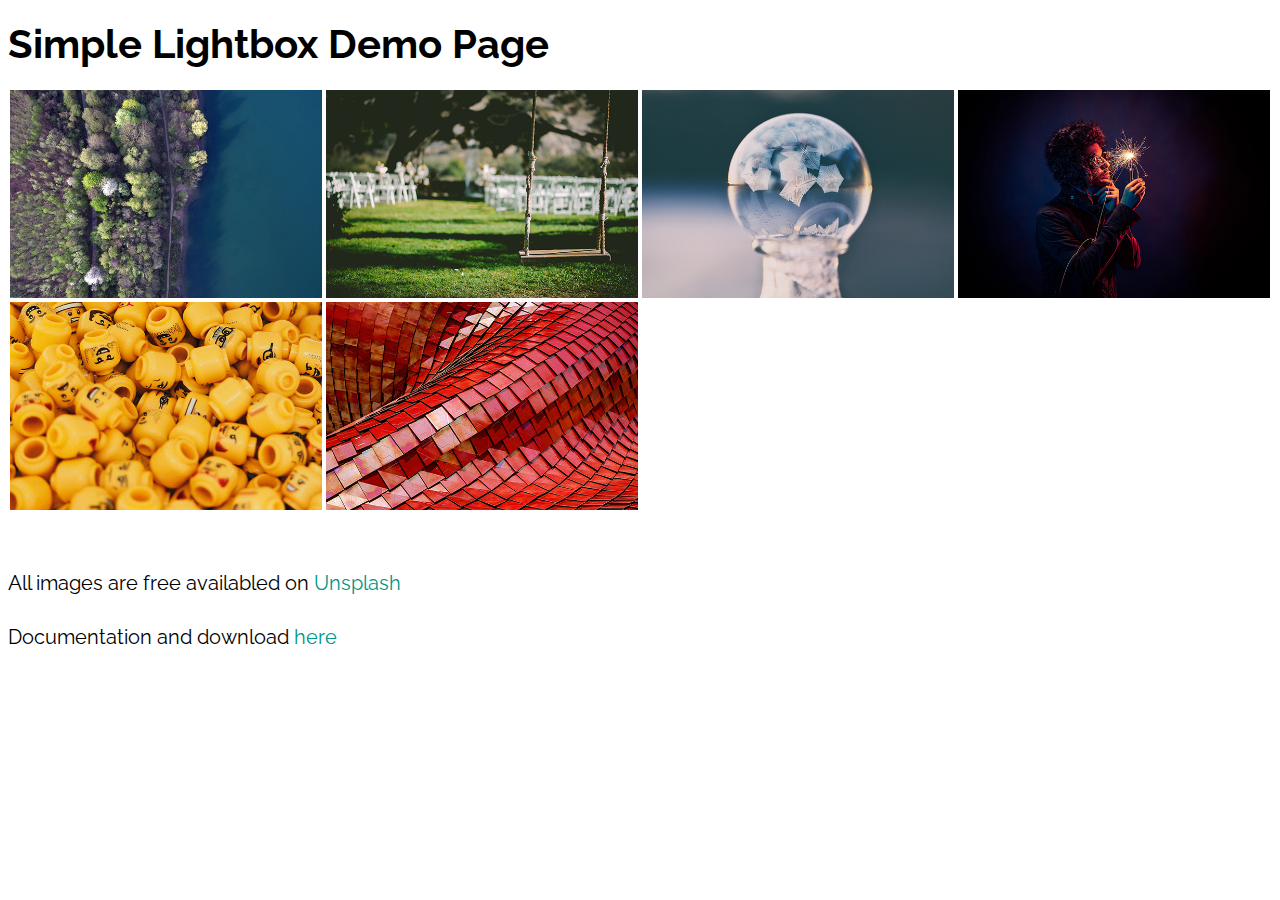
<file: node_modules/simplelightbox/demo/onlyImages.html>
<!DOCTYPE html>
<html lang="en">
<head>
    <meta charset="utf-8">
    <meta http-equiv="X-UA-Compatible" content="IE=edge">
    <meta content="width=device-width, initial-scale=1, maximum-scale=1, user-scalable=no" name="viewport">
    <title>Simple Lightbox - Responsive touch friendly Image lightbox</title>
    <link href="https://fonts.googleapis.com/css?family=Raleway:300,400,700" rel="stylesheet">
    <link rel="stylesheet" href="../dist/simple-lightbox.css?v2.11.0" />
    <style>
        body {
            font-family: 'Raleway', sans-serif;
            font-size: 20px;
            line-height: 34px;
        }

        * {
            box-sizing: border-box;
        }

        .container .gallery a img {
            float: left;
            width: 25%;
            height: auto;
            border: 2px solid #fff;
            -webkit-transition: -webkit-transform .15s ease;
            -moz-transition: -moz-transform .15s ease;
            -o-transition: -o-transform .15s ease;
            -ms-transition: -ms-transform .15s ease;
            transition: transform .15s ease;
            position: relative;
        }

        .clear {
            clear: both;
        }

        a {
            color: #009688;
            text-decoration: none;
        }

        a:hover {
            color: #01695f;
            text-decoration: none;
        }
    </style>
</head>
<body>
<div class="container">
    <h1 class="align-center">Simple Lightbox Demo Page</h1>
    <div class="gallery">
        <a href="img/full/01.jpg" class="big"><img src="img/thumb/01.jpg" alt="" title="Beautiful Image" /></a>
        <a href="img/full/02.jpg"><img src="img/thumb/02.jpg" alt="" title=""/></a>
        <a href="img/full/03.jpg"><img src="img/thumb/03.jpg" alt="" title="Beautiful Image"/></a>
        <a href="img/full/04.jpg"><img src="img/thumb/04.jpg" alt="" title=""/></a>
        <a href="img/full/05.jpg"><img src="img/thumb/05.jpg" alt="" title=""/></a>
        <a href="img/full/06.jpg"><img src="img/thumb/06.jpg" alt="" title=""/></a>
        <div class="clear"></div>
    </div>
    <br>
    <p>All images are free availabled on <a href="https://unsplash.com/" target="_blank">Unsplash</a></p>
    <p>Documentation and download <a target="_blank" href="https://simplelightbox.com">here</a></p>
</div>
<script src="../dist/simple-lightbox.js?v2.11.0"></script>
<script>
    (function() {
        var $gallery = new SimpleLightbox('.gallery a', {});
    })();
</script>
</body>
</html>
</file>
<file: css/common.css>
* {
  box-sizing: border-box;
}

body {
  margin: 16px;
  font-family: -apple-system, BlinkMacSystemFont, 'Segoe UI', Roboto, Oxygen,
    Ubuntu, Cantarell, 'Open Sans', 'Helvetica Neue', sans-serif;
  -webkit-font-smoothing: antialiased;
  -moz-osx-font-smoothing: grayscale;
  background-color: #fafafa;
  color: #212121;
  line-height: 1.5;
}

input {
  padding: 8px;
  font: inherit;
}


.button {
  background: linear-gradient(to bottom right, #EF4765, #FF9A5A);
  border: 0;
  border-radius: 12px;
  color: #FFFFFF;
  cursor: pointer;
  display: inline-block;
  font-family: -apple-system, system-ui, "Segoe UI", Roboto, Helvetica, Arial, sans-serif;
  font-size: 16px;
  font-weight: 500;
  line-height: 2.5;
  outline: transparent;
  padding: 0 1rem;
  margin-bottom: 20px;
  text-align: center;
  text-decoration: none;
  transition: box-shadow .2s ease-in-out;
  user-select: none;
  -webkit-user-select: none;
  touch-action: manipulation;
  white-space: nowrap;
}

.button:not([disabled]):focus {
  box-shadow: 0 0 .25rem rgba(0, 0, 0, 0.5), -.125rem -.125rem 1rem rgba(239, 71, 101, 0.5), .125rem .125rem 1rem rgba(255, 154, 90, 0.5);
}

.button:not([disabled]):hover {
  box-shadow: 0 0 .25rem rgba(0, 0, 0, 0.5), -.125rem -.125rem 1rem rgba(239, 71, 101, 0.5), .125rem .125rem 1rem rgba(255, 154, 90, 0.5);
}
</file>
<file: node_modules/simplelightbox/demo/demo.css>
/*! normalize.css v7.0.0 | MIT License | github.com/necolas/normalize.css */button,hr,input{overflow:visible}audio,canvas,progress,video{display:inline-block}progress,sub,sup{vertical-align:baseline}[type=checkbox],[type=radio],legend{box-sizing:border-box;padding:0}html{line-height:1.15;-ms-text-size-adjust:100%;-webkit-text-size-adjust:100%}body{margin:0}article,aside,details,figcaption,figure,footer,header,main,menu,nav,section{display:block}h1{font-size:2em;margin:.67em 0}figure{margin:1em 40px}hr{box-sizing:content-box;height:0}code,kbd,pre,samp{font-family:monospace,monospace;font-size:1em}a{background-color:transparent;-webkit-text-decoration-skip:objects}abbr[title]{border-bottom:none;text-decoration:underline;text-decoration:underline dotted}b,strong{font-weight:bolder}dfn{font-style:italic}mark{background-color:#ff0;color:#000}small{font-size:80%}sub,sup{font-size:75%;line-height:0;position:relative}sub{bottom:-.25em}sup{top:-.5em}audio:not([controls]){display:none;height:0}img{border-style:none}svg:not(:root){overflow:hidden}button,input,optgroup,select,textarea{font-family:sans-serif;font-size:100%;line-height:1.15;margin:0}button,select{text-transform:none}[type=reset],[type=submit],button,html [type=button]{-webkit-appearance:button}[type=button]::-moz-focus-inner,[type=reset]::-moz-focus-inner,[type=submit]::-moz-focus-inner,button::-moz-focus-inner{border-style:none;padding:0}[type=button]:-moz-focusring,[type=reset]:-moz-focusring,[type=submit]:-moz-focusring,button:-moz-focusring{outline:ButtonText dotted 1px}fieldset{padding:.35em .75em .625em}legend{color:inherit;display:table;max-width:100%;white-space:normal}textarea{overflow:auto}[type=number]::-webkit-inner-spin-button,[type=number]::-webkit-outer-spin-button{height:auto}[type=search]{-webkit-appearance:textfield;outline-offset:-2px}[type=search]::-webkit-search-cancel-button,[type=search]::-webkit-search-decoration{-webkit-appearance:none}::-webkit-file-upload-button{-webkit-appearance:button;font:inherit}summary{display:list-item}[hidden],template{display:none}

/*prism js*/
code[class*=language-],pre[class*=language-]{color:#000;background:0 0;text-shadow:0 1px #fff;font-family:Consolas,Monaco,'Andale Mono','Ubuntu Mono',monospace;text-align:left;white-space:pre;word-spacing:normal;word-break:normal;word-wrap:normal;line-height:1.5;-moz-tab-size:4;-o-tab-size:4;tab-size:4;-webkit-hyphens:none;-moz-hyphens:none;-ms-hyphens:none;hyphens:none}code[class*=language-] ::-moz-selection,code[class*=language-]::-moz-selection,pre[class*=language-] ::-moz-selection,pre[class*=language-]::-moz-selection{text-shadow:none;background:#b3d4fc}code[class*=language-] ::selection,code[class*=language-]::selection,pre[class*=language-] ::selection,pre[class*=language-]::selection{text-shadow:none;background:#b3d4fc}@media print{code[class*=language-],pre[class*=language-]{text-shadow:none}}pre[class*=language-]{padding:1em;margin:.5em 0;overflow:auto}:not(pre)>code[class*=language-],pre[class*=language-]{background:#f5f2f0}:not(pre)>code[class*=language-]{padding:.1em;border-radius:.3em;white-space:normal}.token.cdata,.token.comment,.token.doctype,.token.prolog{color:#708090}.token.punctuation{color:#999}.namespace{opacity:.7}.token.boolean,.token.constant,.token.deleted,.token.number,.token.property,.token.symbol,.token.tag{color:#905}.token.attr-name,.token.builtin,.token.char,.token.inserted,.token.selector,.token.string{color:#690}.language-css .token.string,.style .token.string,.token.entity,.token.operator,.token.url{color:#a67f59;background:hsla(0,0%,100%,.5)}.token.atrule,.token.attr-value,.token.keyword{color:#07a}.token.function{color:#DD4A68}.token.important,.token.regex,.token.variable{color:#e90}.token.bold,.token.important{font-weight:700}.token.italic{font-style:italic}.token.entity{cursor:help}

* {
	-webkit-box-sizing: border-box;
	-moz-box-sizing: border-box;
	box-sizing: border-box;
}

.dark-primary-color    { background: #512DA8; }
.default-primary-color { background: #673AB7; }
.light-primary-color   { background: #D1C4E9; }
.text-primary-color    { color: #FFFFFF; }
.accent-color          { background: #009688; }
.primary-text-color    { color: #212121; }
.secondary-text-color  { color: #757575; }
.divider-color         { border-color: #BDBDBD; }

body {
	font-family: 'Raleway', sans-serif;
	display: none;
	font-size: 20px;
	line-height: 34px;
}

.clearing {
	clear:both;
}

h1 {
	font-size: 3.8rem;
	font-weight: 200;
	margin-bottom: 45px;
}

h2 {
	font-size: 1.875rem;
	font-weight: 200;
	margin-bottom: 35px;
}

.info h1 {
	margin: 0 0 10px;
	font-size: 2.5rem;
	font-weight: 300;
}

.info h1 sup {
	font-size: 1.5rem;
}

header {
	background-image: url(img/bg.jpg);
	background-size: cover;
	width: 100%;
	height: 500px;
	position: relative;
}

header .gradient {
	background: #512DA8; /* Old browsers */
	background: -moz-linear-gradient(-45deg, #512DA8 2%, #673AB7 100%); /* FF3.6-15 */
	background: -webkit-linear-gradient(-45deg, #512DA8 2%,#673AB7 100%); /* Chrome10-25,Safari5.1-6 */
	background: linear-gradient(135deg, #512DA8 2%,#673AB7 100%); /* W3C, IE10+, FF16+, Chrome26+, Opera12+, Safari7+ */
	filter: progid:DXImageTransform.Microsoft.gradient( startColorstr='#512DA8', endColorstr='#673AB7',GradientType=1 ); /* IE6-9 fallback on horizontal gradient */
	position: absolute;
	top: 0;
	left: 0;
	right: 0;
	bottom: 0;
	opacity: 0.7;
}

.header-container {
	position: absolute;
	top: 150px;
	left: 0;
	right: 0;
	bottom: 0;
	color: #fff;
}

.scroll-hint {
	display: block;
	width: 26px;
	height: 44px;
	position: absolute;
	left: 50%;
	margin-left: -20px;
	bottom: 40px;
	color: #fff;
	background: url(img/mouse.svg) no-repeat center center;
}

.scroll-hint .scrollwheel {
	position: absolute;
	left: 50%;
	top: 10px;
	height: 10px;
	width: 2px;
	background: #fff;
	display: block;
	border-radius: 1px;
	margin-left: -1px;
}

.header-container nav {
	position: absolute;
	bottom: 0;
}

.header-container nav a {
	text-decoration: none;
	padding: 10px;
	display: inline-block;
}

.btn {
	box-shadow: 0 3px 10px rgba(0, 0, 0, 0.23), 0 3px 10px rgba(0, 0, 0, 0.16);
	color: #fff;
	padding: 10px;
	display: inline-block;
	background: #009688;
}

.btn:hover {
	background: #01695f;
	color: #fff;
}

.btn.github {
	background: #202d5f;
}

.btn.github:hover {
	background: #141c3c;
}

.btn.wordpress {
	background: #0073aa;
}
.btn.wordpress:hover {
	background: #004667;
}

.btn.typo3 {
	background: #ff8700;
}
.btn.typo3:hover {
	background: #b35f00;
}

.container {
	width: 1140px;
	max-width: 100%;
	margin: auto;
	padding-right: 15px;
	padding-left: 15px;
}

.demo-container {
	position: relative;
}

.info {
	float: left;
}

.small-demo {
	background: #fff;
	box-shadow:0px 8px 12px 1px rgba(0,0,0, 0.49);
	-moz-box-shadow:0px 8px 12px 1px rgba(0,0,0, 0.49);
	-webkit-box-shadow:0px 8px 12px 1px rgba(0,0,0, 0.49);
	width: 60%;
	float: right;
}

.small-demo .caption {
	padding: 10px;
	color: #212121;
	font-size: 0.875rem;
}

.small-demo a {
	max-width: 33.3333333333333333333%;
	float: left;
	overflow: hidden;
}
.small-demo img {
	max-width: 100%;
	width: 100%;
	height: auto;
	display: block;
	-webkit-transition: -webkit-transform .35s ease;
	-moz-transition: -moz-transform .35s ease;
	-o-transition: -o-transform .35s ease;
	-ms-transition: -ms-transform .35s ease;
	transition: transform .35s ease;
}

.small-demo a:hover img {
	-webkit-transform: scale(1.05);
	-moz-transform: scale(1.05);
	-o-transform: scale(1.05);
	-ms-transform: scale(1.05);
	transform: scale(1.05);
}

section {
	padding: 50px 0;
}

.row {
	margin-right: -15px;
	margin-left: -15px;
}
.row:before,
.row:after {
	display: table;
  content: " ";
}

.row:after {
	clear: both;
}

.col-left {
	float: left;
	width: 25%;
	padding: 0 15px;
}

.col-right {
	float: left;
	width: 75%;
	padding: 0 15px;
}

table {
	width: 100%;
	max-width: 100%;
	margin-bottom: 20px;
	border-spacing: 0;
	border-collapse: collapse;
	font-size: 16px;
}

table tr th {
	padding: 20px;
	border-bottom: 0px;
	background: #f5f5f5;
	font-weight: 600;
}

table tr td {
	padding: 15px 20px;
	border-bottom: 0px;
	border-top: 1px solid #e3e3e3;
}

table tr:nth-of-type(even) {
	background-color: #f9f9f9;
}

table

th {
	text-align: left;
}

a {
	color: #009688;
	text-decoration: none;
}
a:hover {
	color: #01695f;
}

.flyin-navi {
	height: 50px;
	position: fixed;
	display: none;
	top: 0;
	left: 0;
	right: 0;
	background: #009688;
}

.flyin-navi li a {
	color: #fff;
	padding: 0 10px;
}

.flyin-navi ul {
	margin: 0;
	padding: 0;
}

.flyin-navi li {
	float: left;
	list-style: none;
	line-height: 50px;
}

.flyin-navi li.active a {
	font-weight: bold;
}

footer {
	background: #f5f5f5;
	padding: 30px 0;
}

/* Responsive */
@media (max-width: 991px) {
	body {
		font-size: 90%;
	}

	.info h1 {
		font-size: 2rem;
	}

	.info h1 sup {
		font-size: 1.25rem;
	}
}

@media (max-width: 763px) {
	body {
		font-size: 90%;
	}

	section {
		padding: 20px 0;
	}

	.col-left,.col-right {
		width: 100%;
	}

	h2 {
		margin-bottom: 10px;
	}

	.info {
		width: 100%;
		float: none;
	}

	.header-container {
		position: static;
		padding-top: 30px;
	}

	.header-container nav {
		position: static;
		margin-bottom: 20px;
	}

	.small-demo {
		width: 100%;
		float: none;
	}
}
</file>
